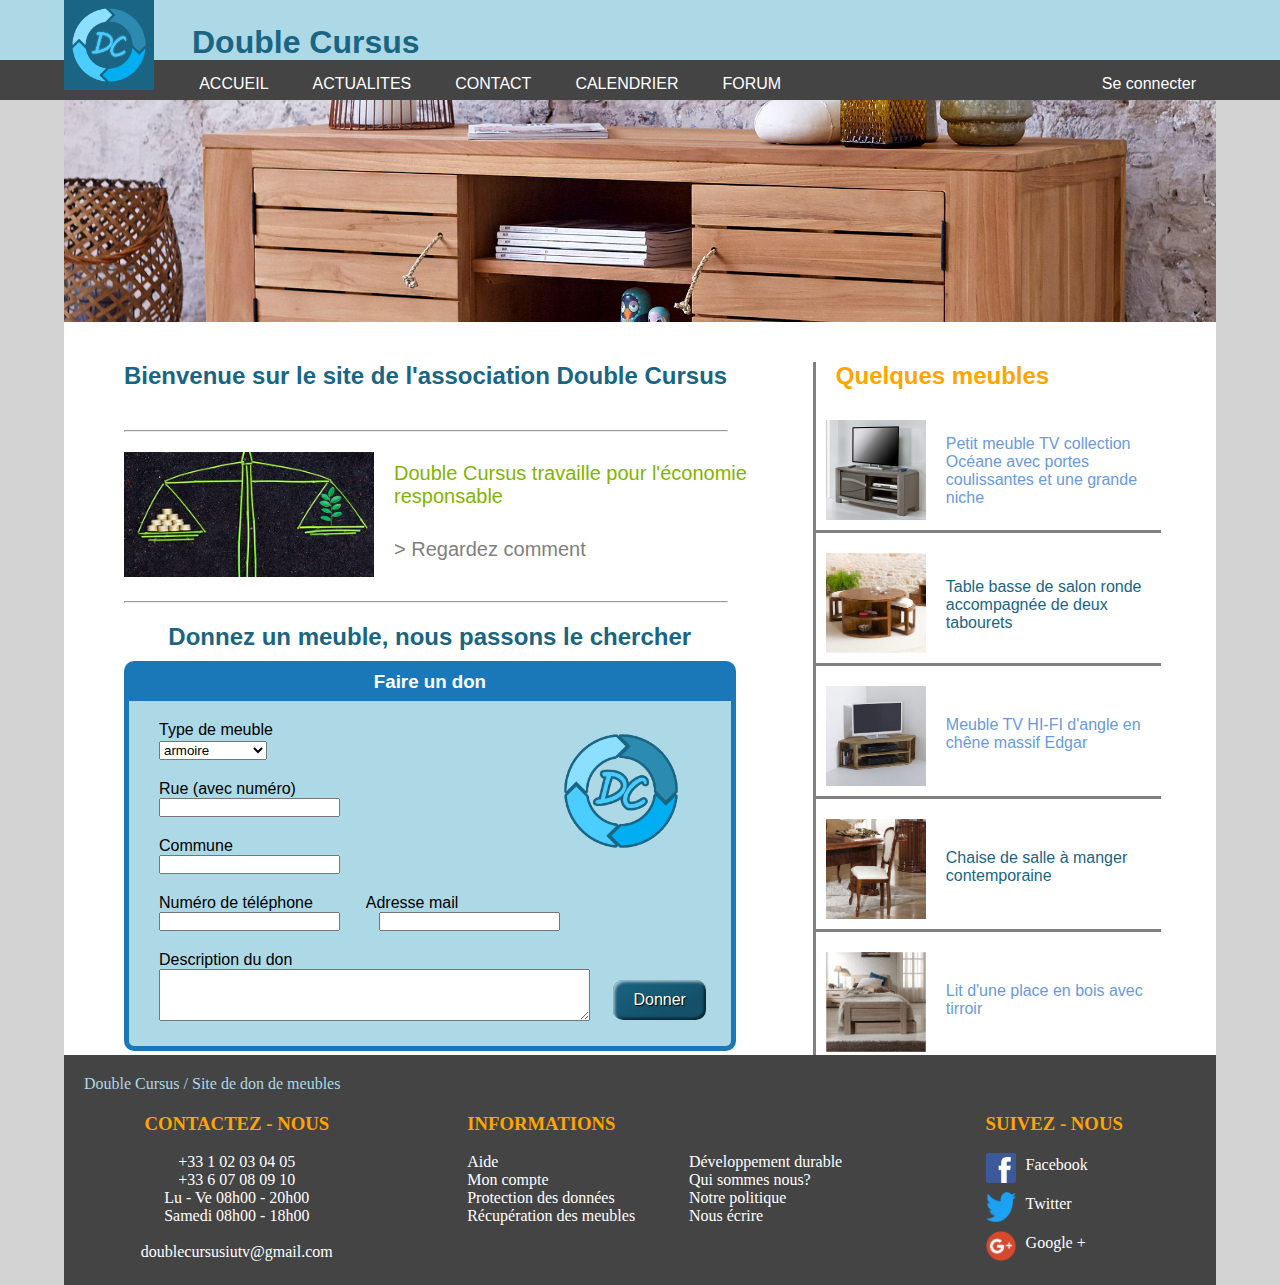
<file: index.html>
<!DOCTYPE html>
<html>

<head>
	<meta charset="utf-8">
	<link rel="stylesheet" type="text/css" href="index.css">
	<link rel="stylesheet" type="text/css" href="en-tete.css">
	<link rel="stylesheet" type="text/css" href="pied-de-page.css">
</head>
	
<body>
	
	<header>
		<div id="tete_haut">
			<a href="index.html"><img id="logo" src="Images/logo_DC_2.jpg" alt="logo"></a>	 
		 	<a href="index.html"><h1>Double Cursus</h1></a>
		</div>

		<nav id="tete_bas">
			<ul>
			    <li id="accueil" ><a class="rubriques" href="index.html" >ACCUEIL</a></li>
			    <li ><a class="rubriques" href="actualités.html"  >ACTUALITES</a></li>
			    <li ><a class="rubriques" href="contact.html">CONTACT</a></li>
			    <li ><a class="rubriques" href="calendrier.html">CALENDRIER</a></li>
			    <li ><a class="rubriques" href="forum.html">FORUM</a></li>
			    <li id="connexion">
			    	<a class="rubriques" href="login.html">Se connecter</a>
			    </li>
			</ul>
		</nav>
	</header>

	<div id="corps">

		<div id="diapo">
	       <figure>
	       		<img src="Images/diapo2.jpg" alt="" width="400" height="300" />	
	            <img src="Images/diapo5.jpg" alt="" width="400" height="300" />	
	            <img src="Images/diapo3.jpg" alt="" width="400" height="300" />
	            <img src="Images/diapo4.jpg" alt="" width="400" height="300" />
	            <img src="Images/diapo2.jpg" alt="" width="400" height="300" />
	        </figure>           
		</div>
			
		<div id="principale">
			<h1 id="texte_debut">Bienvenue sur le site de l'association Double Cursus</h1>
			<hr>
			<a href="ecoresponsable.html"><img src="Images/eco_responsable.jpg"></a>
			<a id="eco_resp_a" href="ecoresponsable.html"><p id="eco_resp">Double Cursus travaille pour l'économie responsable</p></a>
			<a id="eco_resp_lien" href="ecoresponsable.html">>  Regardez comment</a>
			<hr>
			<h2 id="titre_donner">Donnez un meuble, nous passons le chercher</h2>
			<div id="donner">
				<h3>Faire un don</h3>
				<div id="corps_donner">

					<img src="Images/logo_DC_1.png "	>

					<label class="type_meuble">Type de meuble</label><br/>
					<select class="type_meuble">
						<option>armoire</option>
						<option>bibliothèque</option>
						<option>meuble verrier</option>
						<option>buffet</option>
						<option>bureau</option>
						<option>commode</option>
						<option>étagère</option>
						<option>chaise/banc</option>
						<option>canapé</option>
						<option>lit</option>
						<option>table</option>
						<option>autre</option>
					</select><br/>

					<label class="rue">Rue (avec numéro)</label><br>
					<input type="text" class="rue" id="rue_input"><br>

					<label class="commune">Commune</label><br/>
					<input type="text" class="commune"/><br/>

					<label class="tel">Numéro de téléphone</label><label class="email" id="email_label">Adresse mail</label><br/>
					<input type="tel" class="tel"/><input type="email" class="email"/><br/>

					<label id="description_titre">Description du don</label><br/>
					<textarea id="description"></textarea><br/>

					<button id="bouton_donner">Donner</button>

				</div>
			</div>
		</div>	

		<div id="quelques_meubles">

			<h2>
				Quelques meubles
			</h2>

			<div class="section_meubles" id="meuble1">
				<a href="projet.html"><img src="Images/meuble21.jpg" width="100" height="100"></a>
				<p>Petit meuble TV collection Océane avec portes coulissantes et une grande niche</p>
			</div>

			<div class="section_meubles" id="meuble2">
				<a href="projet.html"><img src="Images/meuble19.jpg" width="100" height="100"></a>
				<p>Table basse de salon ronde accompagnée de deux tabourets</p>
			</div>

			<div class="section_meubles" id="meuble3">
				<a href="projet.html"><img src="Images/meuble20.jpg" width="100" height="100"></a>
				<p>Meuble TV HI-FI d'angle en chêne massif Edgar</p>
			</div>

			<div class="section_meubles" id="meuble4">
				<a href="projet.html"><img src="Images/meuble22.jpg" width="100" height="100"></a>
				<p>Chaise de salle à manger contemporaine</p>
			</div>

			<div class="section_meubles" id="meuble5">
				<a href="projet.html"><img src="Images/meuble23.jpg" width="100" height="100"></a>
				<p>Lit d'une place en bois avec tirroir</p>
			</div>

		</div>

		<footer>
			<p id="titre_pied">Double Cursus / Site de don de meubles</p>

			<div id="pied_gauche">
				<h3>CONTACTEZ - NOUS</h3><br>
				<p>+33 1 02 03 04 05<br>+33 6 07 08 09 10<br>Lu - Ve    08h00 - 20h00<br>Samedi   08h00 - 18h00<br><br>doublecursusiutv@gmail.com</p>
			</div>
			
			<div id="pied_centre">
				<h3>INFORMATIONS</h3><br>
				<div id="pied_centre_gauche">
					<a href="aide.html">Aide</a><br>
					<a href="mon_compte.html">Mon compte</a><br>
					<a href="protection_donnees.html">Protection des données</a><br>
					<a href="recuperation.html">Récupération des meubles</a>
				</div>
				<div id="pied_centre_droite">
					<a href="ecoresponsable.html">Développement durable</a><br>
					<a href="qui_sommes_nous.html">Qui sommes nous?</a><br>	
					<a href="politique.html">Notre politique</a><br>
					<a href="contact.html">Nous écrire</a>
				</div>
			</div>

			<div id="pied_droite">
				<h3>SUIVEZ - NOUS</h3><br>
				<a href="https://www.facebook.com/Double-Cursus-321584038449667"><img src="Images/logo_fb.png"><p>Facebook</p></a><br>
				<a href="https://twitter.com/CursusDouble"><img src="Images/logo_twitter.png"><p>Twitter</p></a><br>
				<a href="https://plus.google.com/u/2/communities/100810173044609926656"><img src="Images/logo_google+.png"><p>Google +</p></a>
			</div>
		</footer>

	</div>
	
</body>
</html>
</file>
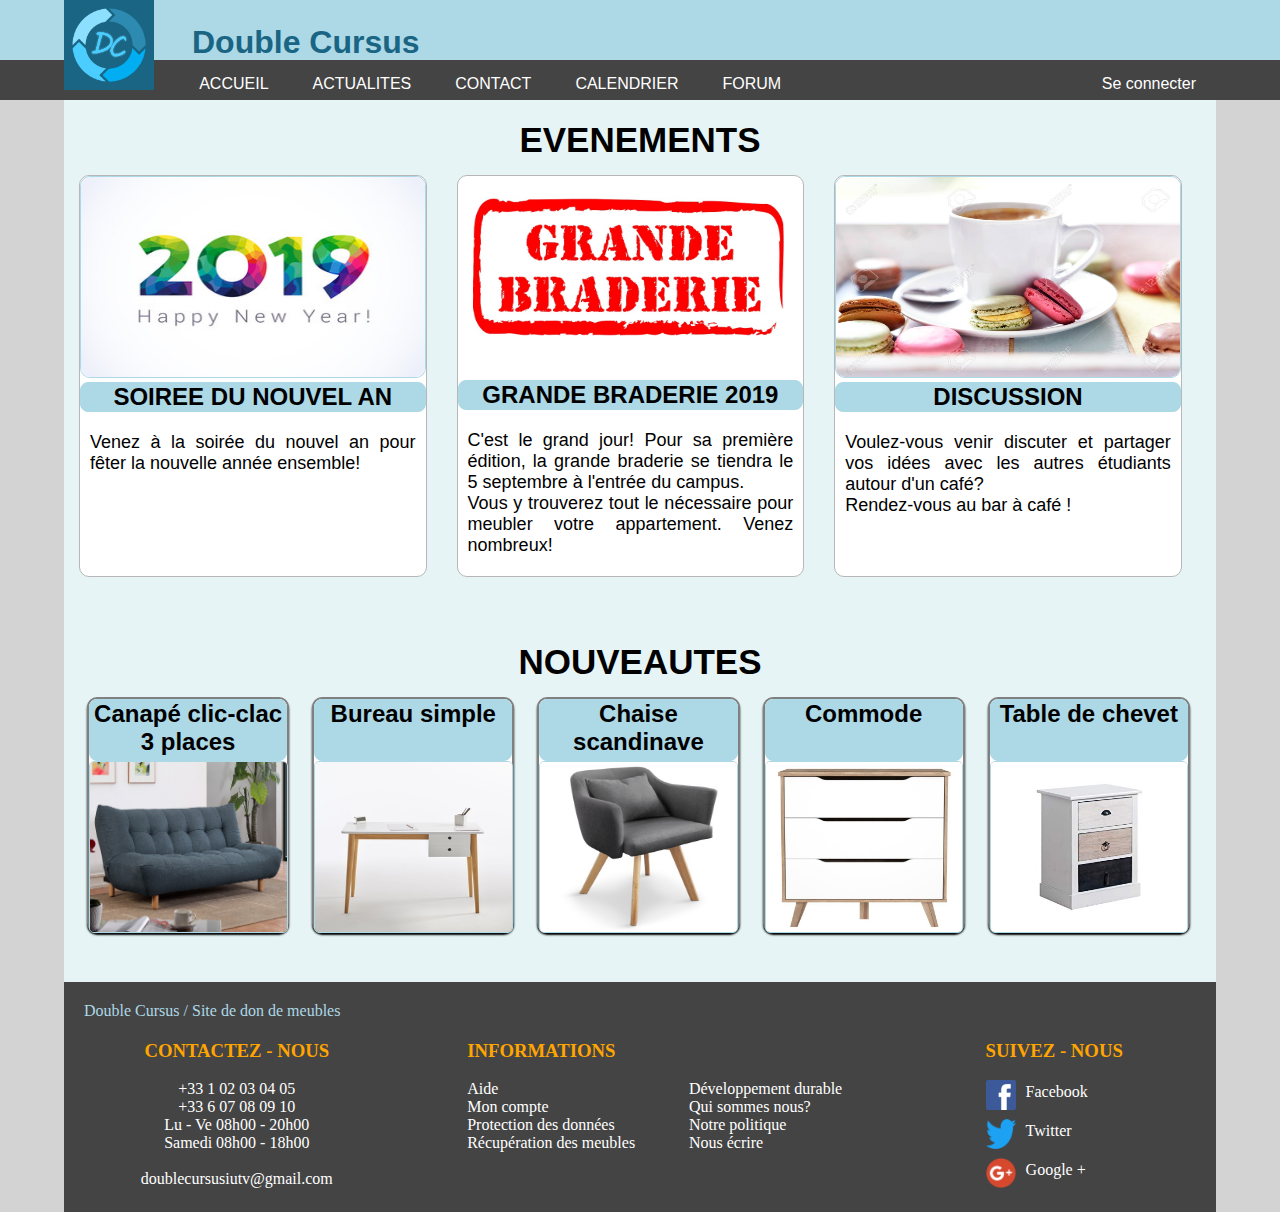
<file: actualités.html>
<!DOCTYPE html>
<html><head>
<meta http-equiv="content-type" content="text/html; charset=UTF-8">
	<meta charset="utf-8">
	<link rel="stylesheet" type="text/css" href="actualités.css">
	<link rel="stylesheet" type="text/css" href="en-tete.css">
	<link rel="stylesheet" type="text/css" href="pied-de-page.css">
</head>
	
<body>	
	<header>
		<div id="tete_haut">
			<a href="index.html"><img id="logo" src="Images/logo_DC_2.jpg" alt="logo"></a>	 
		 	<a href="index.html"><h1>Double Cursus</h1></a>
		</div>

		<nav id="tete_bas">
			<ul>
			    <li id="accueil" ><a class="rubriques" href="index.html" >ACCUEIL</a></li>
			    <li ><a class="rubriques" href="actualités.html"  >ACTUALITES</a></li>
			    <li ><a class="rubriques" href="contact.html">CONTACT</a></li>
			    <li ><a class="rubriques" href="calendrier.html">CALENDRIER</a></li>
			    <li ><a class="rubriques" href="forum.html">FORUM</a></li>
			    <li id="connexion">
			    	<a class="rubriques" href="login.html">Se connecter</a>
			    </li>
			</ul>
		</nav>
	</header>
	<div id="corps">
		<article id="evenements">
			<h1 class="titre">EVENEMENTS</h1>
			
			<section id="loisir">

				<div class="soiree">
					<img src="Images/nouvel_an.jpg" alt="nouvel an 1" class="img_an">
					<h2>SOIREE DU NOUVEL AN</h2>
					<p> Venez à la soirée du nouvel an pour fêter la nouvelle année ensemble!</p>
				</div>

				<div id="braderie">
					<img src="Images/braderie.jpg" id="img_brad" alt="braderie">
					<h2>GRANDE BRADERIE 2019</h2>
					<p>C'est le grand jour! Pour sa première édition, la grande braderie se tiendra le 5 septembre à l'entrée du campus.<br>
				   Vous y trouverez tout le nécessaire pour meubler votre appartement. Venez nombreux!</p>

				</div>
				<div class="soiree">
					<img src="Images/cafe.jpg" alt="café" class="img_discuss">
					<h2>DISCUSSION</h2>
					<p>Voulez-vous venir discuter et partager vos idées avec les autres étudiants autour d'un café? <br>
					Rendez-vous au bar à café !</p>
				</div>
			</section>
		</article>
		
		<article id="nouveautes">
			<h1 class="titre">NOUVEAUTES</h1>
			
			<section id="nouv">
				<div id="canape" class="encadre">
					<h2>Canapé clic-clac 3 places</h2>
					<img src="Images/canape.jpg" alt="clic-clac" class="img_canape">
				</div>
				<div id="bureau" class="encadre">
					<h2>Bureau simple</h2>
					<img src="Images/bureau.jpg" alt="bureau">
				</div>
				<div id="chaise" class="encadre">
					<h2>Chaise scandinave</h2>
					<img src="Images/chaise.jpg" alt="chaise">
				</div>
				<div id="commode" class="encadre">
					<h2>Commode</h2>
					<img src="Images/commode.jpg" alt="commode">
				</div>
				<div class="encadre">
					<h2>Table de chevet</h2>
					<img src="Images/table_chevet.jpg" alt="table de chevet">
				</div>
			</section>
		</article>
		<footer>
			<p id="titre_pied">Double Cursus / Site de don de meubles</p>

			<div id="pied_gauche">
				<h3>CONTACTEZ - NOUS</h3><br>
				<p>+33 1 02 03 04 05<br>+33 6 07 08 09 10<br>Lu - Ve    08h00 - 20h00<br>Samedi   08h00 - 18h00<br><br>doublecursusiutv@gmail.com</p>
			</div>
			
			<div id="pied_centre">
				<h3>INFORMATIONS</h3><br>
				<div id="pied_centre_gauche">
					<a href="aide.html">Aide</a><br>
					<a href="mon_compte.html">Mon compte</a><br>
					<a href="protection_donnees.html">Protection des données</a><br>
					<a href="recuperation.html">Récupération des meubles</a>
				</div>
				<div id="pied_centre_droite">
					<a href="ecoresponsable.html">Développement durable</a><br>
					<a href="qui_sommes_nous.html">Qui sommes nous?</a><br>	
					<a href="politique.html">Notre politique</a><br>
					<a href="contact.html">Nous écrire</a>
				</div>
			</div>

			<div id="pied_droite">
				<h3>SUIVEZ - NOUS</h3><br>
				<a href="https://www.facebook.com/Double-Cursus-321584038449667"><img src="Images/logo_fb.png"><p>Facebook</p></a><br>
				<a href="https://twitter.com/CursusDouble"><img src="Images/logo_twitter.png"><p>Twitter</p></a><br>
				<a href="https://plus.google.com/u/2/communities/100810173044609926656"><img src="Images/logo_google+.png"><p>Google +</p></a>
			</div>
		</footer>
	</div>

</body></html>
</file>
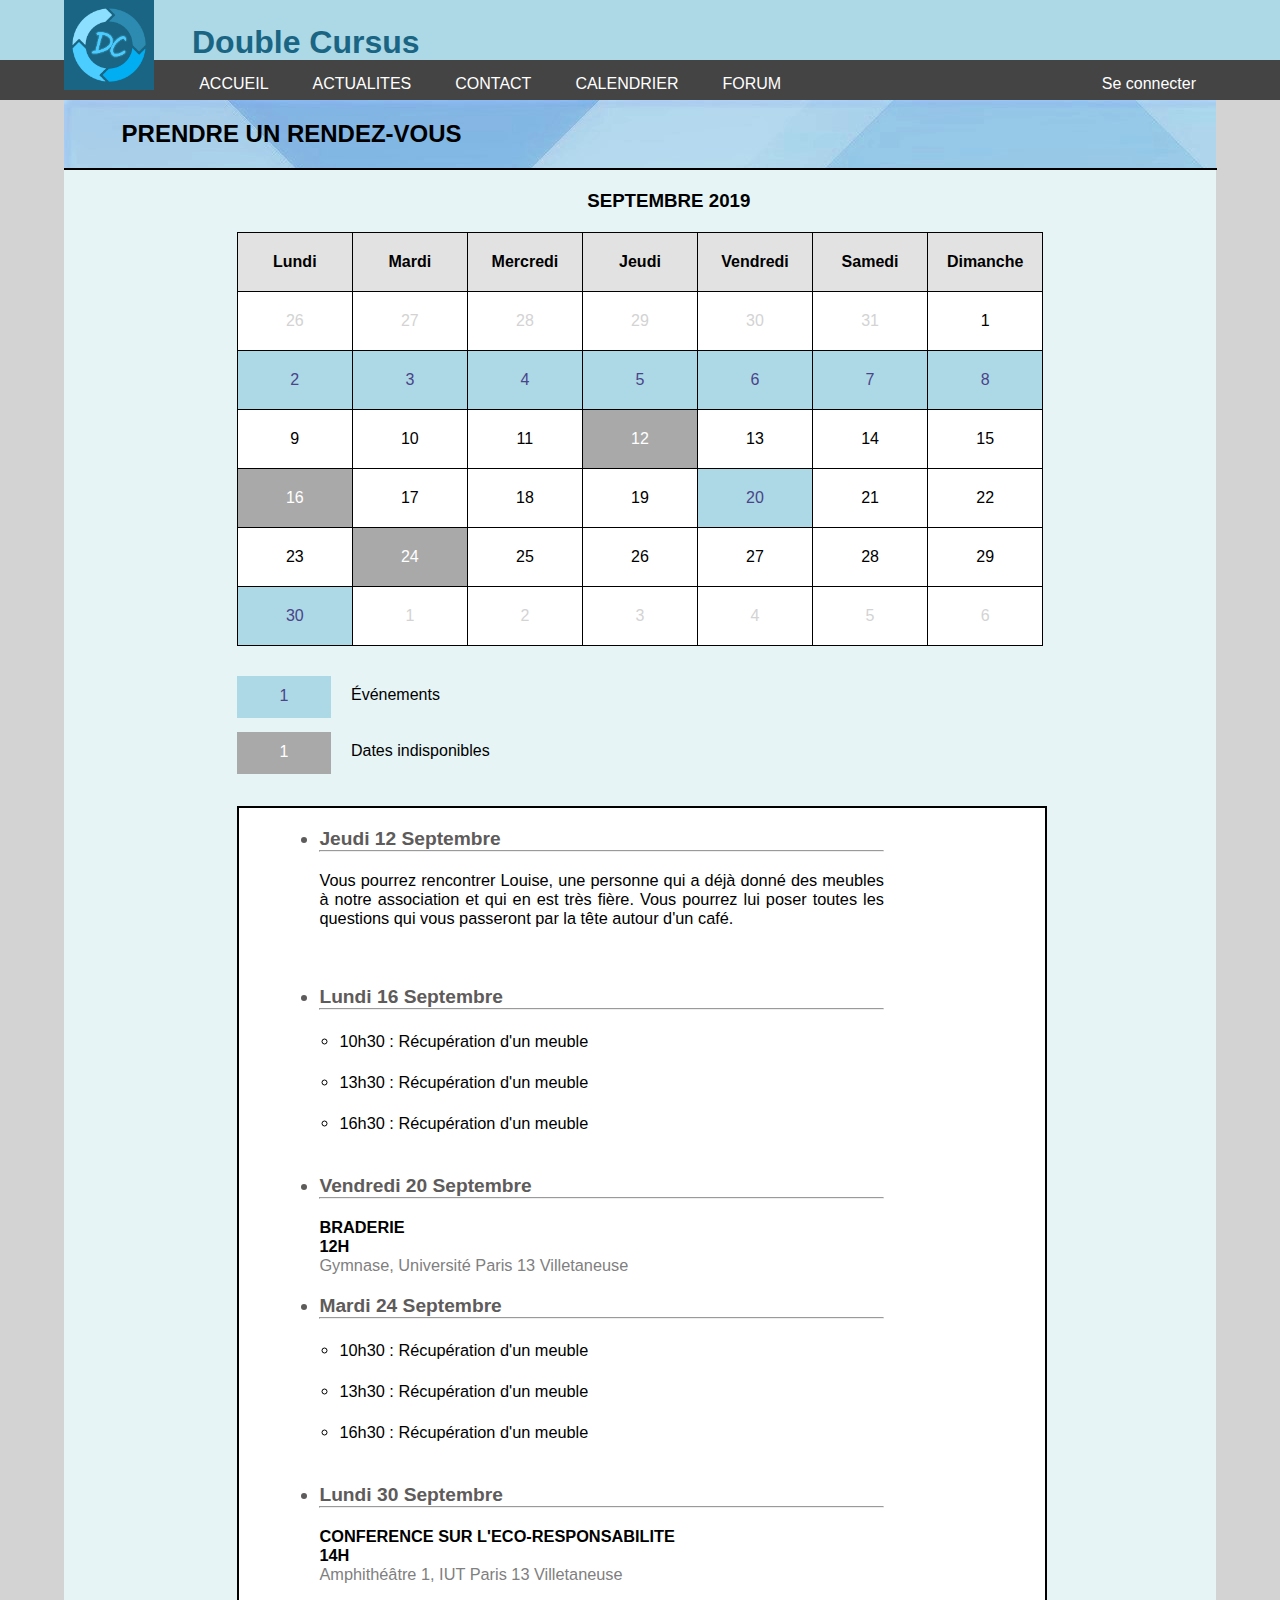
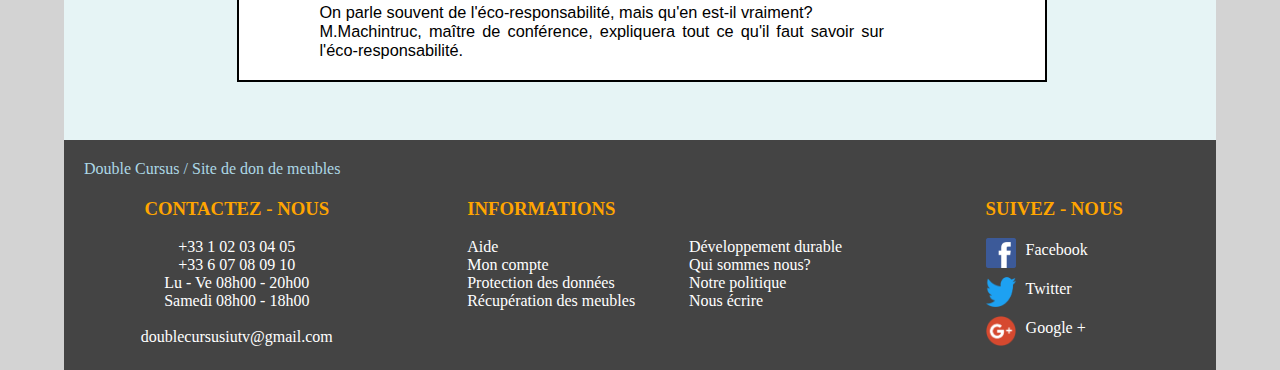
<file: calendrier.html>
<!DOCTYPE html>
<html>

<head>
	<meta charset="utf-8">
	<link rel="stylesheet" type="text/css" href="calendrier.css">
	<link rel="stylesheet" type="text/css" href="en-tete.css">
	<link rel="stylesheet" type="text/css" href="pied-de-page.css">
</head>

<body>
	
	<header>
		<div id="tete_haut">
			<a href="index.html"><img id="logo" src="Images/logo_DC_2.jpg" alt="logo"></a>	 
		 	<a href="index.html"><h1>Double Cursus</h1></a>
		</div>

		<nav id="tete_bas">
			<ul>
			    <li id="accueil" ><a class="rubriques" href="index.html" >ACCUEIL</a></li>
			    <li ><a class="rubriques" href="actualités.html"  >ACTUALITES</a></li>
			    <li ><a class="rubriques" href="contact.html">CONTACT</a></li>
			    <li ><a class="rubriques" href="calendrier.html">CALENDRIER</a></li>
			    <li ><a class="rubriques" href="forum.html">FORUM</a></li>
			    <li id="connexion">
			    	<a class="rubriques" href="login.html">Se connecter</a>
			    </li>
			</ul>
		</nav>
	</header>
	<div id="corps">
		<div id="titre">
		<h2> PRENDRE UN RENDEZ-VOUS </h2>
		<hr width="99.9%" color="black" align="center" size=2	>
		</div>
		<div id="mois"> 
			<h3 class="nom_mois">  SEPTEMBRE 2019  </h3>
			<div id="moisactuel">
				<table id="janvier">
					<tr id="jours"> <td> Lundi </td> <td> Mardi </td><td> Mercredi </td><td> Jeudi </td><td> Vendredi </td><td> Samedi </td><td> Dimanche </td></tr>
					<tr> <td class="autremois"> 26 </td> <td class="autremois"> 27 </td><td class="autremois"> 28 </td><td class="autremois"> 29 </td><td class="autremois"> 30 </td><td class="autremois"> 31 </td> <td> 1 </td> </tr>
					<tr> <td class="evenement"><a href="braderie2019.html" class="evenement"> 2 </a></td> <td class="evenement" ><a href="braderie2019.html" class="evenement"> 3 </a></td><td class="evenement" ><a href="braderie2019.html" class="evenement"> 4 </a></td><td class="evenement"><a href="braderie2019.html" class="evenement"> 5 </a></td><td class="evenement"><a href="braderie2019.html" class="evenement"> 6 </a></td><td class="evenement"><a href="braderie2019.html" class="evenement"> 7 </a></td> <td class="evenement"><a href="braderie2019.html" class="evenement"> 8 </a></td> </tr>
					<tr> <td> 9 </td><td> 10 </td><td> 11 </td><td class="datepleine"> <a href="rdv.html"> 12 </td> <td> 13 </td><td> 14 </td><td> 15 </td> </tr>
				    <tr> <td class="datepleine"> <a href="rdv.html"> 16 </a> </td><td> 17 </td><td> 18 </td><td> 19 </td><td class="evenement"><a href="braderie2019.html" class="evenement"> 20 </a></td><td> 21 </td> <td> 22 </td> </tr>
					<tr><td> 23 </td><td class="datepleine"> <a href="rdv.html"> 24 </a> </td><td> 25 </td><td> 26 </td> <td> 27 </td> <td> 28 </td> <td> 29 </td>  </tr>
					<tr><td class="evenement"><a href="conferencejanvier2019.html" class="evenement"> 30 </td><td class="autremois"> 1 </td><td class="autremois"> 2 </td><td class="autremois"> 3 </td> <td class="autremois"> 4 </td> <td class="autremois"> 5 </td> <td class="autremois"> 6 </td>   </tr>
				</table>
			</div>
			<div id="prendrerdv">
			</div>
			<div id="legende">
				<div id="casebleue"> <p id="bleu"> 1 </p> </div>
				<div id="legendebleue"> <p> Événements <p></div>
				<br>
				<div id="casegrise"> <p id="gris"> 1 </p> </div>
				<div id="legendegrise"> <p> Dates indisponibles <p></div>
			</div>
			<div class="rendezvous">
			<div>
				<ul id="ul"> 
                	<li class="dates"> Jeudi 12 Septembre <hr>	
                    	<p class="liste"> <br> Vous pourrez rencontrer Louise, une personne qui a déjà donné des meubles à notre association et qui en est très fière. Vous pourrez lui poser toutes les questions qui vous passeront par la tête autour d'un café. </p>
                	</li>
                	<br>
                	<li class="dates"> Lundi 16 Septembre <hr>	
						<ul class="rdv">
							<br>
							<li> 10h30 : Récupération d'un meuble </li>
							<br>
							<li> 13h30 : Récupération d'un meuble </li>
							<br>
							<li> 16h30 : Récupération d'un meuble </li>
						</ul>
					<br>
					<li class="dates"> Vendredi 20 Septembre <hr>	
                    	<p class="listeevenements"> <br> BRADERIE </p>
                    	<p class="listeevenements"> 12H </p>
                    	<p class="lieu"> Gymnase, Université Paris 13 Villetaneuse  </p>
                	</li>
                	<li class="dates"> Mardi 24 Septembre <hr>	
						<ul class="rdv">
							<br>
							<li> 10h30 : Récupération d'un meuble </li>
							<br>
							<li> 13h30 : Récupération d'un meuble </li>
							<br>
							<li> 16h30 : Récupération d'un meuble </li>
						</ul>
						<br>
                	<li class="dates"> Lundi 30 Septembre <hr>	
                    	<p class="listeevenements"> <br> CONFERENCE SUR L'ECO-RESPONSABILITE </p>
                    	<p class="listeevenements"> 14H </p>
                    	<p class="lieu"> Amphithéâtre 1, IUT Paris 13 Villetaneuse  </p>
                    	<p> <br> On parle souvent de l'éco-responsabilité, mais qu'en est-il vraiment? <br> M.Machintruc, maître de conférence, expliquera tout ce
                qu'il faut savoir sur l'éco-responsabilité.</p>
                	</li>
                </ul>
			</div>
			</div>
			<footer>
					<p id="titre_pied"> Double Cursus / Site de don de meubles </p>

					<div id="pied_gauche">
						<h3>CONTACTEZ - NOUS</h3><br>
						<p>+33 1 02 03 04 05<br>+33 6 07 08 09 10<br>Lu - Ve    08h00 - 20h00<br>Samedi   08h00 - 18h00<br><br>doublecursusiutv@gmail.com</p>
					</div>
					
					<div id="pied_centre">
						<h3>INFORMATIONS</h3><br>
						<div id="pied_centre_gauche">
							<a href="aide.html">Aide</a><br>
							<a href="mon_compte.html">Mon compte</a><br>
							<a href="protection_donnees.html">Protection des données</a><br>
							<a href="recuperation.html">Récupération des meubles</a>
						</div>
						<div id="pied_centre_droite">
							<a href="ecoresponsable.html">Développement durable</a><br>
							<a href="qui_sommes_nous.html">Qui sommes nous?</a><br>	
							<a href="politique.html">Notre politique</a><br>
							<a href="contact.html">Nous écrire</a>
						</div>
					</div>

					<div id="pied_droite">
						<h3>SUIVEZ - NOUS</h3><br>
						<a href="https://www.facebook.com/Double-Cursus-321584038449667"><img src="Images/logo_fb.png"><p>Facebook</p></a><br>
						<a href="https://twitter.com/CursusDouble"><img src="Images/logo_twitter.png"><p>Twitter</p></a><br>
						<a href="https://plus.google.com/u/2/communities/100810173044609926656"><img src="Images/logo_google+.png"><p>Google +</p></a>
					</div>
				</footer>
		</div>
	</div>
</body>
</html>
</file>
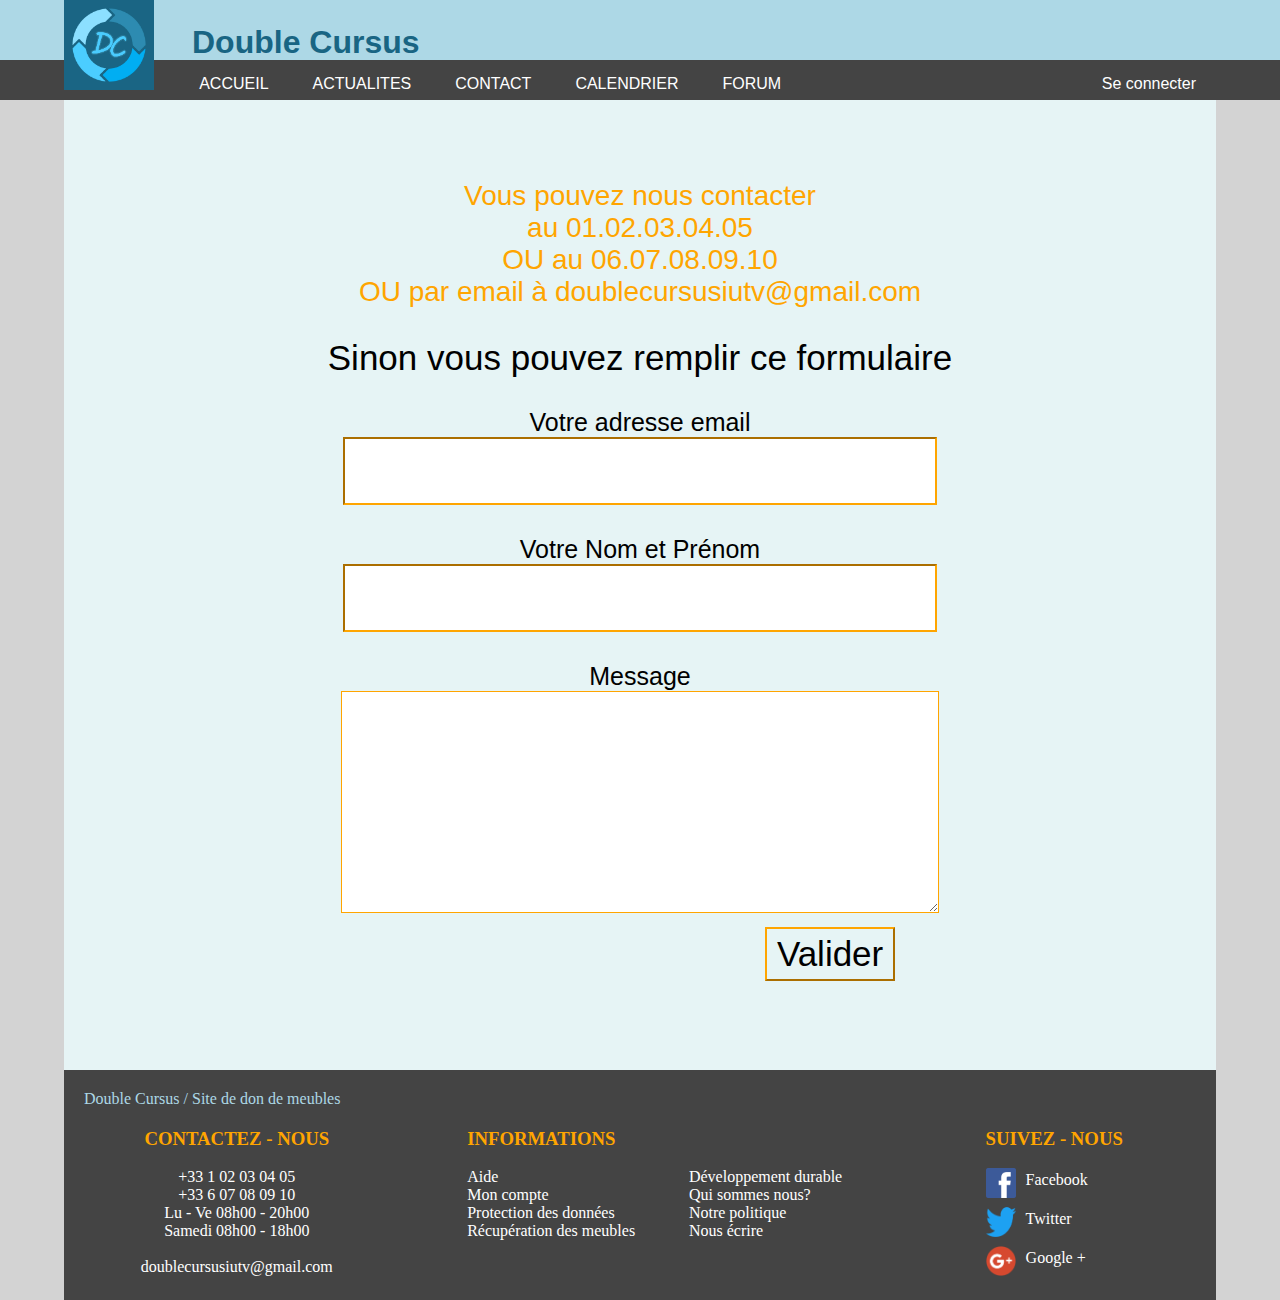
<file: contact.html>
<!DOCTYPE html>
<html>
<head>
	<meta charset="utf-8">
	<link rel="stylesheet" type="text/css" href="contact.css">
	<link rel="stylesheet" type="text/css" href="en-tete.css">
	<link rel="stylesheet" type="text/css" href="pied-de-page.css">
</head>

<header>
		<div id="tete_haut">
			<a href="index.html"><img id="logo" src="Images/logo_DC_2.jpg" alt="logo"></a>	 
		 	<a href="index.html"><h1>Double Cursus</h1></a>
		</div>

		<nav id="tete_bas">
			<ul>
			    <li id="accueil" ><a class="rubriques" href="index.html" >ACCUEIL</a></li>
			    <li ><a class="rubriques" href="actualités.html"  >ACTUALITES</a></li>
			    <li ><a class="rubriques" href="contact.html">CONTACT</a></li>
			    <li ><a class="rubriques" href="calendrier.html">CALENDRIER</a></li>
			    <li ><a class="rubriques" href="forum.html">FORUM</a></li>
			    <li id="connexion">
			    	<a class="rubriques" href="login.html">Se connecter</a>
			    </li>
			</ul>
		</nav>
	</header>	

<body id="fondconta">
	
	<div id="corps">
		<p  id="texteconta1">
			Vous pouvez nous contacter <br> au 01.02.03.04.05 <br> OU au 06.07.08.09.10 <br>
			OU par email à doublecursusiutv@gmail.com</p>

		<p  id="texteconta2">
			Sinon vous pouvez remplir ce formulaire
		</p>
		<div class="sinon">
			
			<form >
				<div>
					
					<div class="info">
						Votre adresse email
					</div>
					<div >
						<input id="contact_email" type="text" name="email">
					</div>			
								
				</div>	
				<div>
					<div class="info">
						Votre Nom et Prénom 
					</div>
					<div>
						<input id="contact_email" type="text" name="pseudo" maxlength="50" value="">
					</div>
				</div>			
				<div>
					<div class="info2">
						Message
					</div>
					<div class="infos">
						<textarea name="message" maxlength="1000">
						</textarea>
					</div>				
				</div>	
					<div class="bouton">
						<button class="bouton-valider" type="submit">
							Valider
						</button>						
					</div>				
				</div>		
			</form>
			<footer>
				<p id="titre_pied">Double Cursus / Site de don de meubles</p>

				<div id="pied_gauche">
					<h3>CONTACTEZ - NOUS</h3><br>
					<p>+33 1 02 03 04 05<br>+33 6 07 08 09 10<br>Lu - Ve    08h00 - 20h00<br>Samedi   08h00 - 18h00<br><br>doublecursusiutv@gmail.com</p>
				</div>
				
				<div id="pied_centre">
					<h3>INFORMATIONS</h3><br>
					<div id="pied_centre_gauche">
						<a href="aide.html">Aide</a><br>
						<a href="mon_compte.html">Mon compte</a><br>
						<a href="protection_donnees.html">Protection des données</a><br>
						<a href="recuperation.html">Récupération des meubles</a>
					</div>
					<div id="pied_centre_droite">
						<a href="ecoresponsable.html">Développement durable</a><br>
						<a href="qui_sommes_nous.html">Qui sommes nous?</a><br>	
						<a href="politique.html">Notre politique</a><br>
						<a href="contact.html">Nous écrire</a>
					</div>
				</div>

				<div id="pied_droite">
					<h3>SUIVEZ - NOUS</h3><br>
					<a href="https://www.facebook.com/Double-Cursus-321584038449667"><img src="Images/logo_fb.png"><p>Facebook</p></a><br>
					<a href="https://twitter.com/CursusDouble"><img src="Images/logo_twitter.png"><p>Twitter</p></a><br>
					<a href="https://plus.google.com/u/2/communities/100810173044609926656"><img src="Images/logo_google+.png"><p>Google +</p></a>
				</div>
			</footer>
		</div>
		
	</div>
	
</body>
</html>
</file>
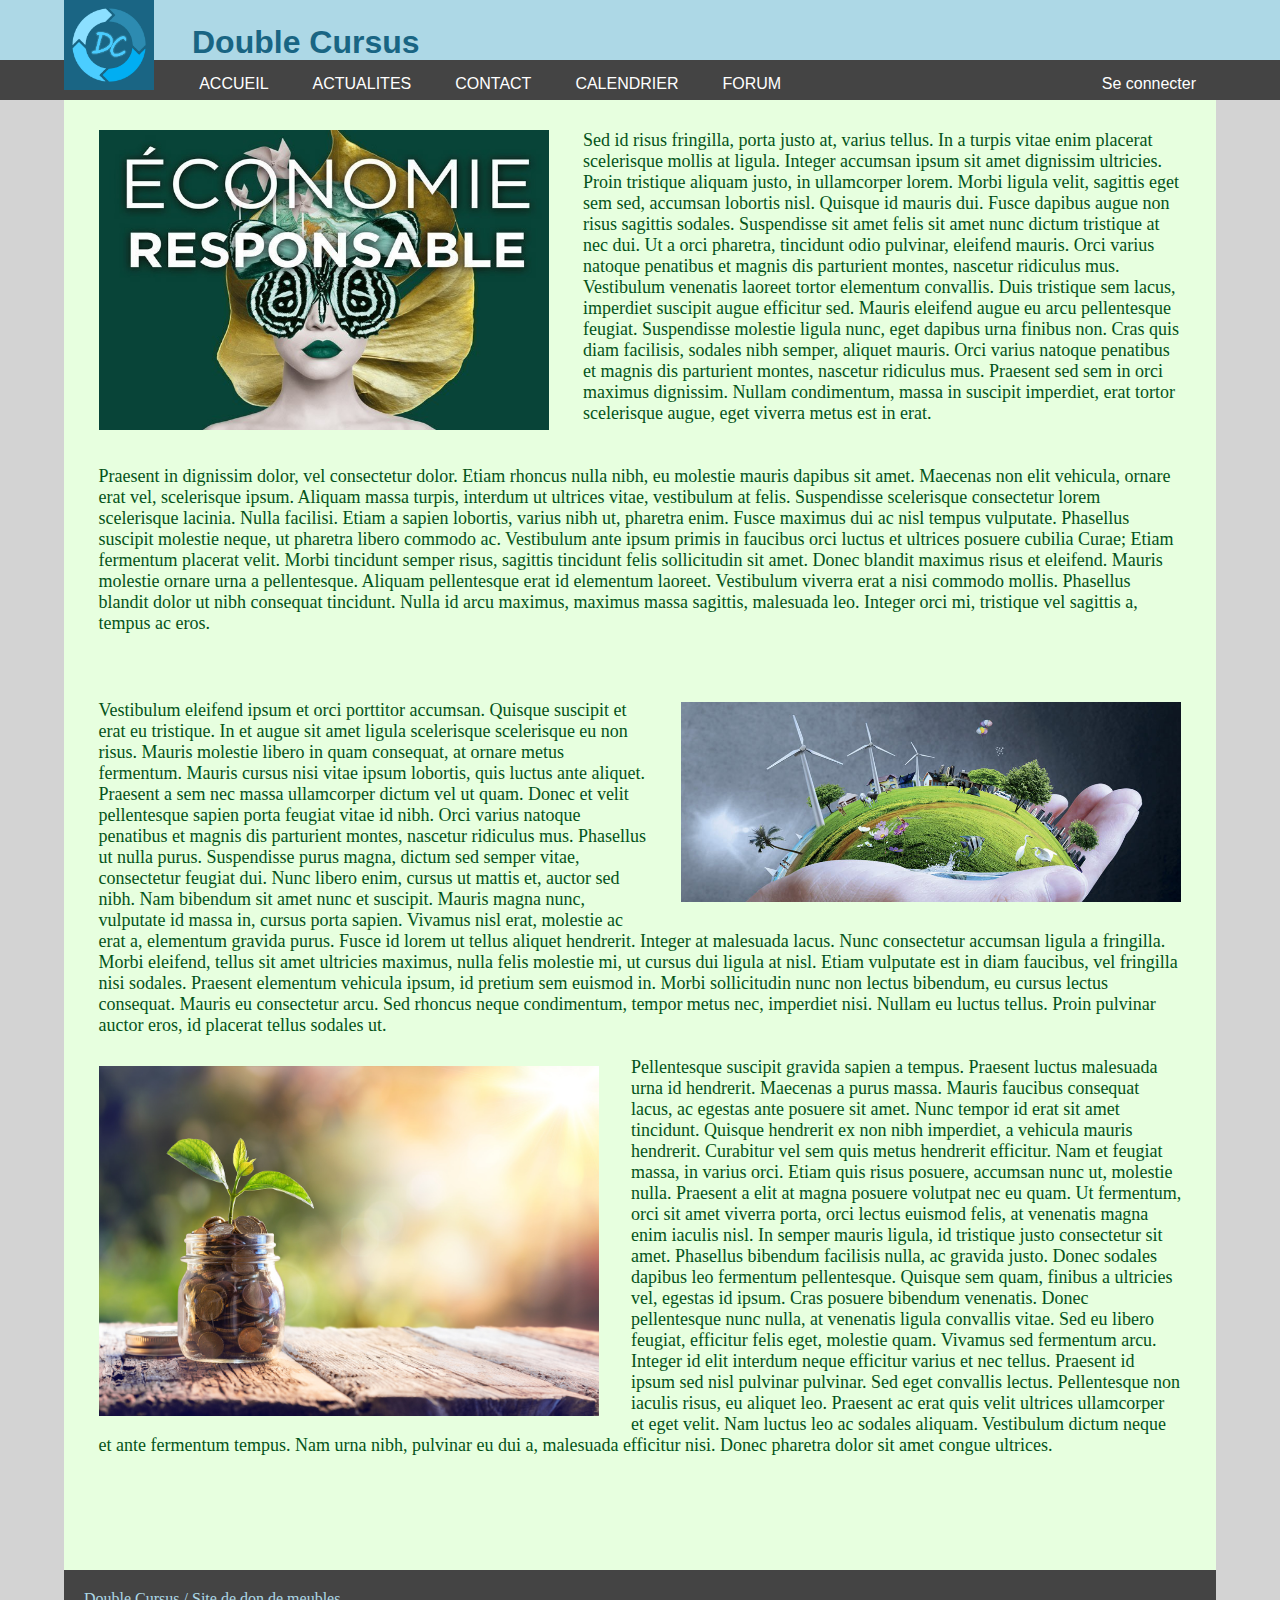
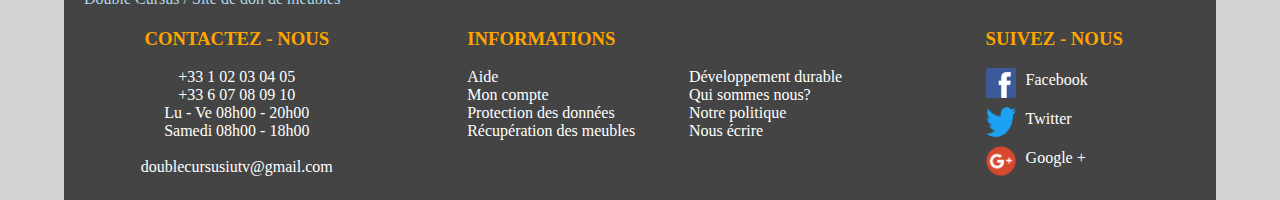
<file: ecoresponsable.html>
<!DOCTYPE html>
<html>

<head>
	<meta charset="utf-8">
	<link rel="stylesheet" type="text/css" href="ecoresponsable.css">
	<link rel="stylesheet" type="text/css" href="en-tete.css">
	<link rel="stylesheet" type="text/css" href="pied-de-page.css">
</head>
	
<body>
	
	<header>
		<div id="tete_haut">
			<a href="index.html"><img id="logo" src="Images/logo_DC_2.jpg" alt="logo"></a>	 
		 	<a href="index.html"><h1>Double Cursus</h1></a>
		</div>

		<nav id="tete_bas">
			<ul>
			    <li id="accueil" ><a class="rubriques" href="index.html" >ACCUEIL</a></li>
			    <li ><a class="rubriques" href="actualités.html"  >ACTUALITES</a></li>
			    <li ><a class="rubriques" href="contact.html">CONTACT</a></li>
			    <li ><a class="rubriques" href="calendrier.html">CALENDRIER</a></li>
			    <li ><a class="rubriques" href="forum.html">FORUM</a></li>
			    <li id="connexion">
			    	<a class="rubriques" href="login.html">Se connecter</a>
			    </li>
			</ul>
		</nav>
	</header>

	<div id="corps">

		<img id="eco_resp3" src="Images/eco_resp3.jpg"><p class="texte">Sed id risus fringilla, porta justo at, varius tellus. In a turpis vitae enim placerat scelerisque mollis at ligula. Integer accumsan ipsum sit amet dignissim ultricies. Proin tristique aliquam justo, in ullamcorper lorem. Morbi ligula velit, sagittis eget sem sed, accumsan lobortis nisl. Quisque id mauris dui. Fusce dapibus augue non risus sagittis sodales. Suspendisse sit amet felis sit amet nunc dictum tristique at nec dui. Ut a orci pharetra, tincidunt odio pulvinar, eleifend mauris. Orci varius natoque penatibus et magnis dis parturient montes, nascetur ridiculus mus. Vestibulum venenatis laoreet tortor elementum convallis. Duis tristique sem lacus, imperdiet suscipit augue efficitur sed. Mauris eleifend augue eu arcu pellentesque feugiat. Suspendisse molestie ligula nunc, eget dapibus urna finibus non. Cras quis diam facilisis, sodales nibh semper, aliquet mauris. Orci varius natoque penatibus et magnis dis parturient montes, nascetur ridiculus mus.

		Praesent sed sem in orci maximus dignissim. Nullam condimentum, massa in suscipit imperdiet, erat tortor scelerisque augue, eget viverra metus est in erat. <br><br><br>Praesent in dignissim dolor, vel consectetur dolor. Etiam rhoncus nulla nibh, eu molestie mauris dapibus sit amet. Maecenas non elit vehicula, ornare erat vel, scelerisque ipsum. Aliquam massa turpis, interdum ut ultrices vitae, vestibulum at felis. Suspendisse scelerisque consectetur lorem scelerisque lacinia. Nulla facilisi. Etiam a sapien lobortis, varius nibh ut, pharetra enim. Fusce maximus dui ac nisl tempus vulputate. Phasellus suscipit molestie neque, ut pharetra libero commodo ac. Vestibulum ante ipsum primis in faucibus orci luctus et ultrices posuere cubilia Curae; Etiam fermentum placerat velit.

		Morbi tincidunt semper risus, sagittis tincidunt felis sollicitudin sit amet. Donec blandit maximus risus et eleifend. Mauris molestie ornare urna a pellentesque. Aliquam pellentesque erat id elementum laoreet. Vestibulum viverra erat a nisi commodo mollis. Phasellus blandit dolor ut nibh consequat tincidunt. Nulla id arcu maximus, maximus massa sagittis, malesuada leo. Integer orci mi, tristique vel sagittis a, tempus ac eros.</p><br>
		<img id="eco_resp2"src="Images/eco_resp2.jpg"><br>
		<p class="texte">Vestibulum eleifend ipsum et orci porttitor accumsan. Quisque suscipit et erat eu tristique. In et augue sit amet ligula scelerisque scelerisque eu non risus. Mauris molestie libero in quam consequat, at ornare metus fermentum. Mauris cursus nisi vitae ipsum lobortis, quis luctus ante aliquet. Praesent a sem nec massa ullamcorper dictum vel ut quam. Donec et velit pellentesque sapien porta feugiat vitae id nibh. Orci varius natoque penatibus et magnis dis parturient montes, nascetur ridiculus mus. Phasellus ut nulla purus. Suspendisse purus magna, dictum sed semper vitae, consectetur feugiat dui. Nunc libero enim, cursus ut mattis et, auctor sed nibh. Nam bibendum sit amet nunc et suscipit. Mauris magna nunc, vulputate id massa in, cursus porta sapien. Vivamus nisl erat, molestie ac erat a, elementum gravida purus. Fusce id lorem ut tellus aliquet hendrerit.

		Integer at malesuada lacus. Nunc consectetur accumsan ligula a fringilla. Morbi eleifend, tellus sit amet ultricies maximus, nulla felis molestie mi, ut cursus dui ligula at nisl. Etiam vulputate est in diam faucibus, vel fringilla nisi sodales. Praesent elementum vehicula ipsum, id pretium sem euismod in. Morbi sollicitudin nunc non lectus bibendum, eu cursus lectus consequat. Mauris eu consectetur arcu. Sed rhoncus neque condimentum, tempor metus nec, imperdiet nisi. Nullam eu luctus tellus. Proin pulvinar auctor eros, id placerat tellus sodales ut.<br>
		<img id="eco_resp1" src="Images/eco_resp1.jpg"><br>

		Pellentesque suscipit gravida sapien a tempus. Praesent luctus malesuada urna id hendrerit. Maecenas a purus massa. Mauris faucibus consequat lacus, ac egestas ante posuere sit amet. Nunc tempor id erat sit amet tincidunt. Quisque hendrerit ex non nibh imperdiet, a vehicula mauris hendrerit. Curabitur vel sem quis metus hendrerit efficitur. Nam et feugiat massa, in varius orci. Etiam quis risus posuere, accumsan nunc ut, molestie nulla. Praesent a elit at magna posuere volutpat nec eu quam. Ut fermentum, orci sit amet viverra porta, orci lectus euismod felis, at venenatis magna enim iaculis nisl. In semper mauris ligula, id tristique justo consectetur sit amet. Phasellus bibendum facilisis nulla, ac gravida justo. Donec sodales dapibus leo fermentum pellentesque. Quisque sem quam, finibus a ultricies vel, egestas id ipsum.

		Cras posuere bibendum venenatis. Donec pellentesque nunc nulla, at venenatis ligula convallis vitae. Sed eu libero feugiat, efficitur felis eget, molestie quam. Vivamus sed fermentum arcu. Integer id elit interdum neque efficitur varius et nec tellus. Praesent id ipsum sed nisl pulvinar pulvinar. Sed eget convallis lectus. Pellentesque non iaculis risus, eu aliquet leo. Praesent ac erat quis velit ultrices ullamcorper et eget velit. Nam luctus leo ac sodales aliquam. Vestibulum dictum neque et ante fermentum tempus. Nam urna nibh, pulvinar eu dui a, malesuada efficitur nisi. Donec pharetra dolor sit amet congue ultrices.</p>

		<footer>
			<p id="titre_pied">Double Cursus / Site de don de meubles</p>

			<div id="pied_gauche">
				<h3>CONTACTEZ - NOUS</h3><br>
				<p>+33 1 02 03 04 05<br>+33 6 07 08 09 10<br>Lu - Ve    08h00 - 20h00<br>Samedi   08h00 - 18h00<br><br>doublecursusiutv@gmail.com</p>
			</div>
			
			<div id="pied_centre">
				<h3>INFORMATIONS</h3><br>
				<div id="pied_centre_gauche">
					<a href="aide.html">Aide</a><br>
					<a href="mon_compte.html">Mon compte</a><br>
					<a href="protection_donnees.html">Protection des données</a><br>
					<a href="recuperation.html">Récupération des meubles</a>
				</div>
				<div id="pied_centre_droite">
					<a href="ecoresponsable.html">Développement durable</a><br>
					<a href="qui_sommes_nous.html">Qui sommes nous?</a><br>	
					<a href="politique.html">Notre politique</a><br>
					<a href="contact.html">Nous écrire</a>
				</div>
			</div>

			<div id="pied_droite">
				<h3>SUIVEZ - NOUS</h3><br>
				<a href="https://www.facebook.com/Double-Cursus-321584038449667"><img src="Images/logo_fb.png"><p>Facebook</p></a><br>
				<a href="https://twitter.com/CursusDouble"><img src="Images/logo_twitter.png"><p>Twitter</p></a><br>
				<a href="https://plus.google.com/u/2/communities/100810173044609926656"><img src="Images/logo_google+.png"><p>Google +</p></a>
			</div>
		</footer>

	</div>
	
</body>
</html>
</file>
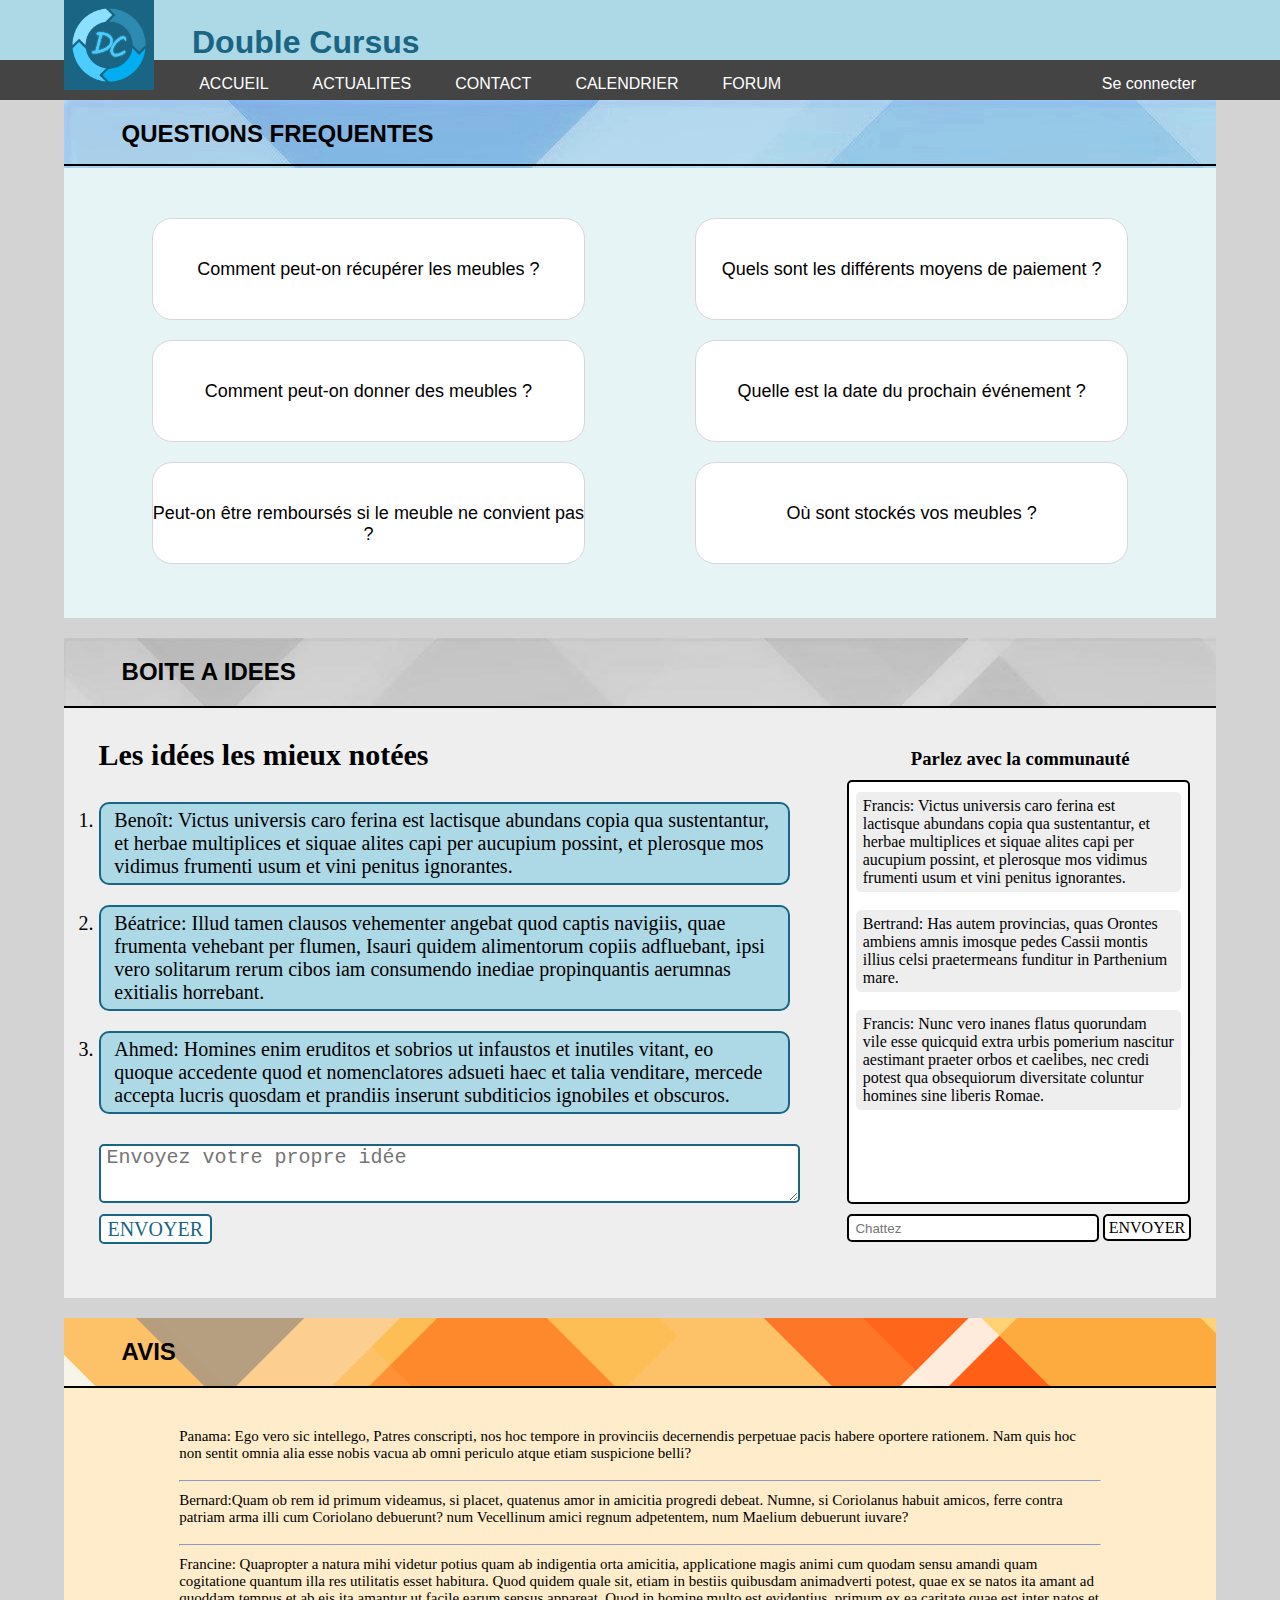
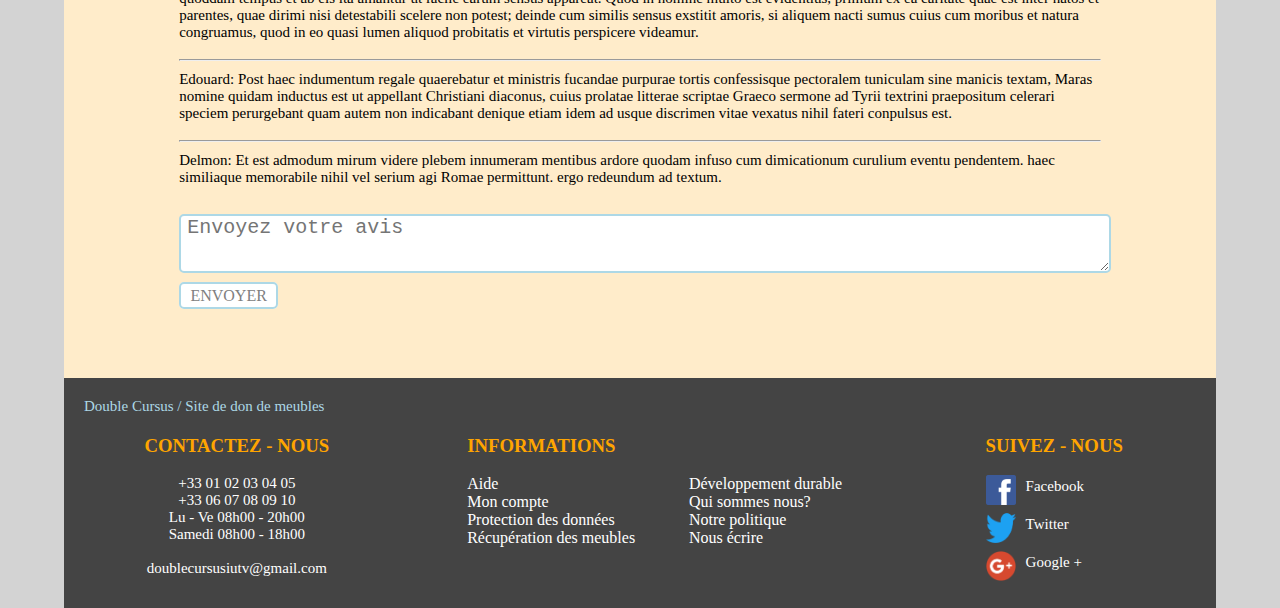
<file: forum.html>
<!DOCTYPE html>
<html>

<head>
	<meta charset="utf-8">
	<link rel="stylesheet" type="text/css" href="forum.css">
	<link rel="stylesheet" type="text/css" href="en-tete.css">
	<link rel="stylesheet" type="text/css" href="pied-de-page.css">
</head>

<body>
	
	<header>
		<div id="tete_haut">
			<a href="index.html"><img id="logo" src="Images/logo_DC_2.jpg" alt="logo"></a>	 
		 	<a href="index.html"><h1>Double Cursus</h1></a>
		</div>

		<nav id="tete_bas">
			<ul>
			    <li id="accueil" ><a class="rubriques" href="index.html" >ACCUEIL</a></li>
			    <li ><a class="rubriques" href="actualités.html"  >ACTUALITES</a></li>
			    <li ><a class="rubriques" href="contact.html">CONTACT</a></li>
			    <li ><a class="rubriques" href="calendrier.html">CALENDRIER</a></li>
			    <li ><a class="rubriques" href="forum.html">FORUM</a></li>
			    <li id="connexion">
			    	<a class="rubriques" href="login.html">Se connecter</a>
			    </li>
			</ul>
		</nav>
	</header>

	<div id="corps">

		<div id="titre">
			<h2> QUESTIONS FREQUENTES </h2>
			<hr width="99.8%" color="black" align="center" size=2	>
		</div>
		<div id="questionsfréquentes" >
			<div id="questionsgauche">
				<div class="questions">
					<a href="réponses.html"> Comment peut-on récupérer les meubles ?</a>
				</div>
				<div class="questions">
					<a href="réponses.html"> Comment peut-on donner des meubles ?</a>
				</div>
				<div class="questions">
					<a href="réponses.html"> Peut-on être remboursés si le meuble ne convient pas ?</a>
				</div>
			</div>
			<div id="questionsdroite">
				<div class="questions">
					<a href="réponses.html"> Quels sont les différents moyens de paiement ?</a>
				</div>
				<div class="questions">
					<a href="réponses.html"> Quelle est la date du prochain événement ?</a>
				</div >
				<div class="questions" >
					<a href="réponses.html"> Où sont stockés vos  meubles ?</a>
				</div>
			</div>
		</div>

		<div id="titre2">
			<h2> BOITE A IDEES </h2>
			<hr width="99.8%" color="black" align="center" size=2	>
		</div>
		<div id="idees">
			<div id="meilleures_idees">
				<h2> Les idées les mieux notées </h2>
				<ol>
					<li>Benoît: Victus universis caro ferina est lactisque abundans copia qua sustentantur, et herbae multiplices et siquae alites capi per aucupium possint, et plerosque mos vidimus frumenti usum et vini penitus ignorantes.</li>
					<li>Béatrice: Illud tamen clausos vehementer angebat quod captis navigiis, quae frumenta vehebant per flumen, Isauri quidem alimentorum copiis adfluebant, ipsi vero solitarum rerum cibos iam consumendo inediae propinquantis aerumnas exitialis horrebant.</li>
					<li>Ahmed: Homines enim eruditos et sobrios ut infaustos et inutiles vitant, eo quoque accedente quod et nomenclatores adsueti haec et talia venditare, mercede accepta lucris quosdam et prandiis inserunt subditicios ignobiles et obscuros.</li>
				</ol>
				<textarea placeholder="Envoyez votre propre idée" type="text" id="ecrire"></textarea><br>
				<a href="forum.html"> ENVOYER </a>
			</div>
			<div id="chat">
				<h3>Parlez avec la communauté</h3>
				<div id="chatbox" >
					<p> Francis: Victus universis caro ferina est lactisque abundans copia qua sustentantur, et herbae multiplices et siquae alites capi per aucupium possint, et plerosque mos vidimus frumenti usum et vini penitus ignorantes.</p><br>
					<p> Bertrand: Has autem provincias, quas Orontes ambiens amnis imosque pedes Cassii montis illius celsi praetermeans funditur in Parthenium mare.</p><br>
					<p> Francis: Nunc vero inanes flatus quorundam vile esse quicquid extra urbis pomerium nascitur aestimant praeter orbos et caelibes, nec credi potest qua obsequiorum diversitate coluntur homines sine liberis Romae.</p><br>
				</div>
				<input placeholder="Chattez" type="text" id="ecrire"/>
				<a href="forum.html"> ENVOYER </a>
			</div>
		</div>

		<div id="titre3">
			<h2> AVIS </h2>
			<hr width="99.8%" color="black" align="center" size=2	>
		</div>
		<div id="avis">
			<div id="div_avis">
				<p>Panama: Ego vero sic intellego, Patres conscripti, nos hoc tempore in provinciis decernendis perpetuae pacis habere oportere rationem. Nam quis hoc non sentit omnia alia esse nobis vacua ab omni periculo atque etiam suspicione belli?</p><br><hr>
				<p>Bernard:Quam ob rem id primum videamus, si placet, quatenus amor in amicitia progredi debeat. Numne, si Coriolanus habuit amicos, ferre contra patriam arma illi cum Coriolano debuerunt? num Vecellinum amici regnum adpetentem, num Maelium debuerunt iuvare?</p><br><hr>
				<p>Francine: Quapropter a natura mihi videtur potius quam ab indigentia orta amicitia, applicatione magis animi cum quodam sensu amandi quam cogitatione quantum illa res utilitatis esset habitura. Quod quidem quale sit, etiam in bestiis quibusdam animadverti potest, quae ex se natos ita amant ad quoddam tempus et ab eis ita amantur ut facile earum sensus appareat. Quod in homine multo est evidentius, primum ex ea caritate quae est inter natos et parentes, quae dirimi nisi detestabili scelere non potest; deinde cum similis sensus exstitit amoris, si aliquem nacti sumus cuius cum moribus et natura congruamus, quod in eo quasi lumen aliquod probitatis et virtutis perspicere videamur.</p><br><hr>
				<p>Edouard: Post haec indumentum regale quaerebatur et ministris fucandae purpurae tortis confessisque pectoralem tuniculam sine manicis textam, Maras nomine quidam inductus est ut appellant Christiani diaconus, cuius prolatae litterae scriptae Graeco sermone ad Tyrii textrini praepositum celerari speciem perurgebant quam autem non indicabant denique etiam idem ad usque discrimen vitae vexatus nihil fateri conpulsus est.</p><br><hr>
				<p>Delmon: Et est admodum mirum videre plebem innumeram mentibus ardore quodam infuso cum dimicationum curulium eventu pendentem. haec similiaque memorabile nihil vel serium agi Romae permittunt. ergo redeundum ad textum.</p><br>
				<textarea placeholder="Envoyez votre avis" type="text" id="ecrire"></textarea><br>
				<a href="forum.html"> ENVOYER </a>
			</div>






		<footer>
			<p id="titre_pied">Double Cursus / Site de don de meubles</p>

			<div id="pied_gauche">
				<h3>CONTACTEZ - NOUS</h3><br>
				<p>+33 01 02 03 04 05<br>+33 06 07 08 09 10<br>Lu - Ve    08h00 - 20h00<br>Samedi   08h00 - 18h00<br><br>doublecursusiutv@gmail.com</p>
			</div>
			
			<div id="pied_centre">
				<h3>INFORMATIONS</h3><br>
				<div id="pied_centre_gauche">
					<a href="aide.html">Aide</a><br>
					<a href="mon_compte.html">Mon compte</a><br>
					<a href="protection_donnees.html">Protection des données</a><br>
					<a href="recuperation.html">Récupération des meubles</a>
				</div>
				<div id="pied_centre_droite">
					<a href="ecoresponsable.html">Développement durable</a><br>
					<a href="qui_sommes_nous.html">Qui sommes nous?</a><br>	
					<a href="politique.html">Notre politique</a><br>
					<a href="contact.html">Nous écrire</a>
				</div>
			</div>

			<div id="pied_droite">
				<h3>SUIVEZ - NOUS</h3><br>
				<a href="https://www.facebook.com/Double-Cursus-321584038449667"><img src="Images/logo_fb.png"><p>Facebook</p></a><br>
				<a href="https://twitter.com/CursusDouble"><img src="Images/logo_twitter.png"><p>Twitter</p></a><br>
				<a href="https://plus.google.com/u/2/communities/100810173044609926656"><img src="Images/logo_google+.png"><p>Google +</p></a>
			</div>
		</footer>
		</div>

		
		</div>	

	</div>
	
</body>

</html>
</file>
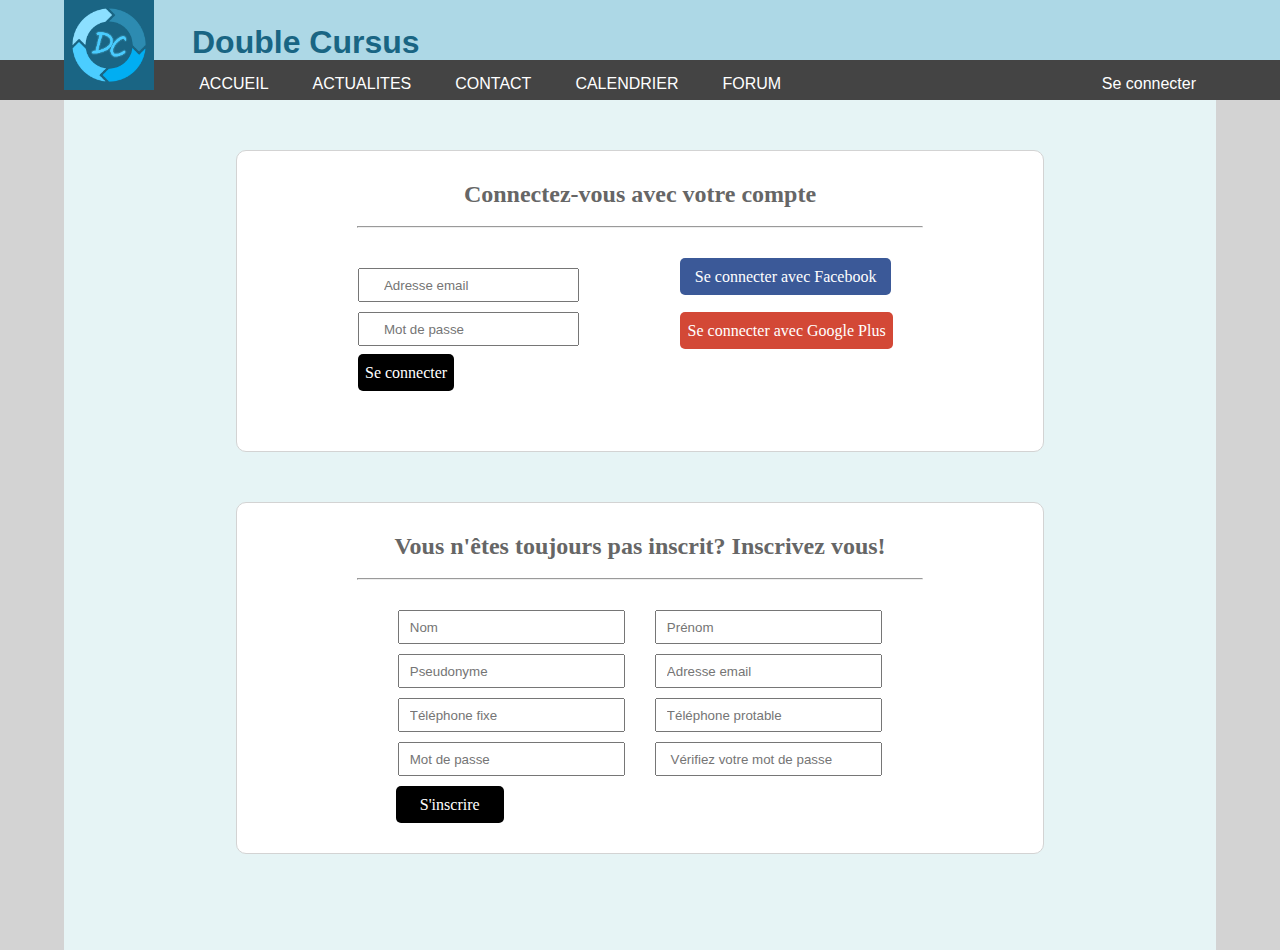
<file: login.html>
<!DOCTYPE html>
<!DOCTYPE html>
<html>
<head>
	<meta charset="utf-8">
	<link rel="stylesheet" type="text/css" href="login.css">
	<link rel="stylesheet" type="text/css" href="en-tete.css">
	<link rel="stylesheet" type="text/css" href="pied-de-page.css">
</head>
<body>
	<header>
		<div id="tete_haut">
			<a href="index.html"><img id="logo" src="Images/logo_DC_2.jpg" alt="logo"></a>	 
		 	<a href="index.html"><h1>Double Cursus</h1></a>
		</div>

		<nav id="tete_bas">
			<ul>
			    <li id="accueil" ><a class="rubriques" href="index.html" >ACCUEIL</a></li>
			    <li ><a class="rubriques" href="actualités.html"  >ACTUALITES</a></li>
			    <li ><a class="rubriques" href="contact.html">CONTACT</a></li>
			    <li ><a class="rubriques" href="calendrier.html">CALENDRIER</a></li>
			    <li ><a class="rubriques" href="forum.html">FORUM</a></li>
			    <li id="connexion">
			    	<a class="rubriques" href="login.html">Se connecter</a>
			    </li>
			</ul>
		</nav>
	</header>

	<div id="corps">
		<div id="bloc_connexion">
				<h2>Connectez-vous avec votre compte</h2><br><hr>
			<div id="co_simple">
				<input type="email" placeholder="Adresse email" class="rect" id="email"><br>
				<input type="password" placeholder="Mot de passe" class="rect" id="mdp"><br><br>
				<a id="co" class="bouton_noir" href="test.html">Se connecter</a>
			</div>
			<div id="co_reseaux">
				<a id="co_fb" href="https://www.facebook.com/">Se connecter avec Facebook</a><br><br><br>
				<a id="co_googleplus" href="https://plus.google.com/discover">Se connecter avec Google Plus</a><br>
			</div>
		</div>

		<div id="bloc_inscription">
			<h2>Vous n'êtes toujours pas inscrit? Inscrivez vous!</h2><br><hr>
			<div id="inscri_cases">
				<input type="text" class="case" placeholder="Nom" class="rect" id="nom">
				<input type="text" class="case" placeholder="Prénom" class="rect" id="prenom"><br>
				<input type="text" class="case" placeholder="Pseudonyme" class="rect" id="pseudo">
				<input type="email" class="case" placeholder="Adresse email" class="rect" id="email_insci"><br>
				<input type="tel" class="case" placeholder="Téléphone fixe" class="rect" id="tel_fixe">
				<input type="tel" class="case" placeholder="Téléphone protable" class="rect" id="tel_portable"><br>
				<input type="password" class="case" placeholder="Mot de passe" class="rect" id="mdp_inscri">
				<input type="password" class="case" placeholder=" Vérifiez votre mot de passe" class="rect" id="mdp_inscri2">
			</div>
			<a id="inscrire" class="bouton_noir" href="test.html">S'inscrire</a>
		</div>
	</div>

</body>
</html>
</file>
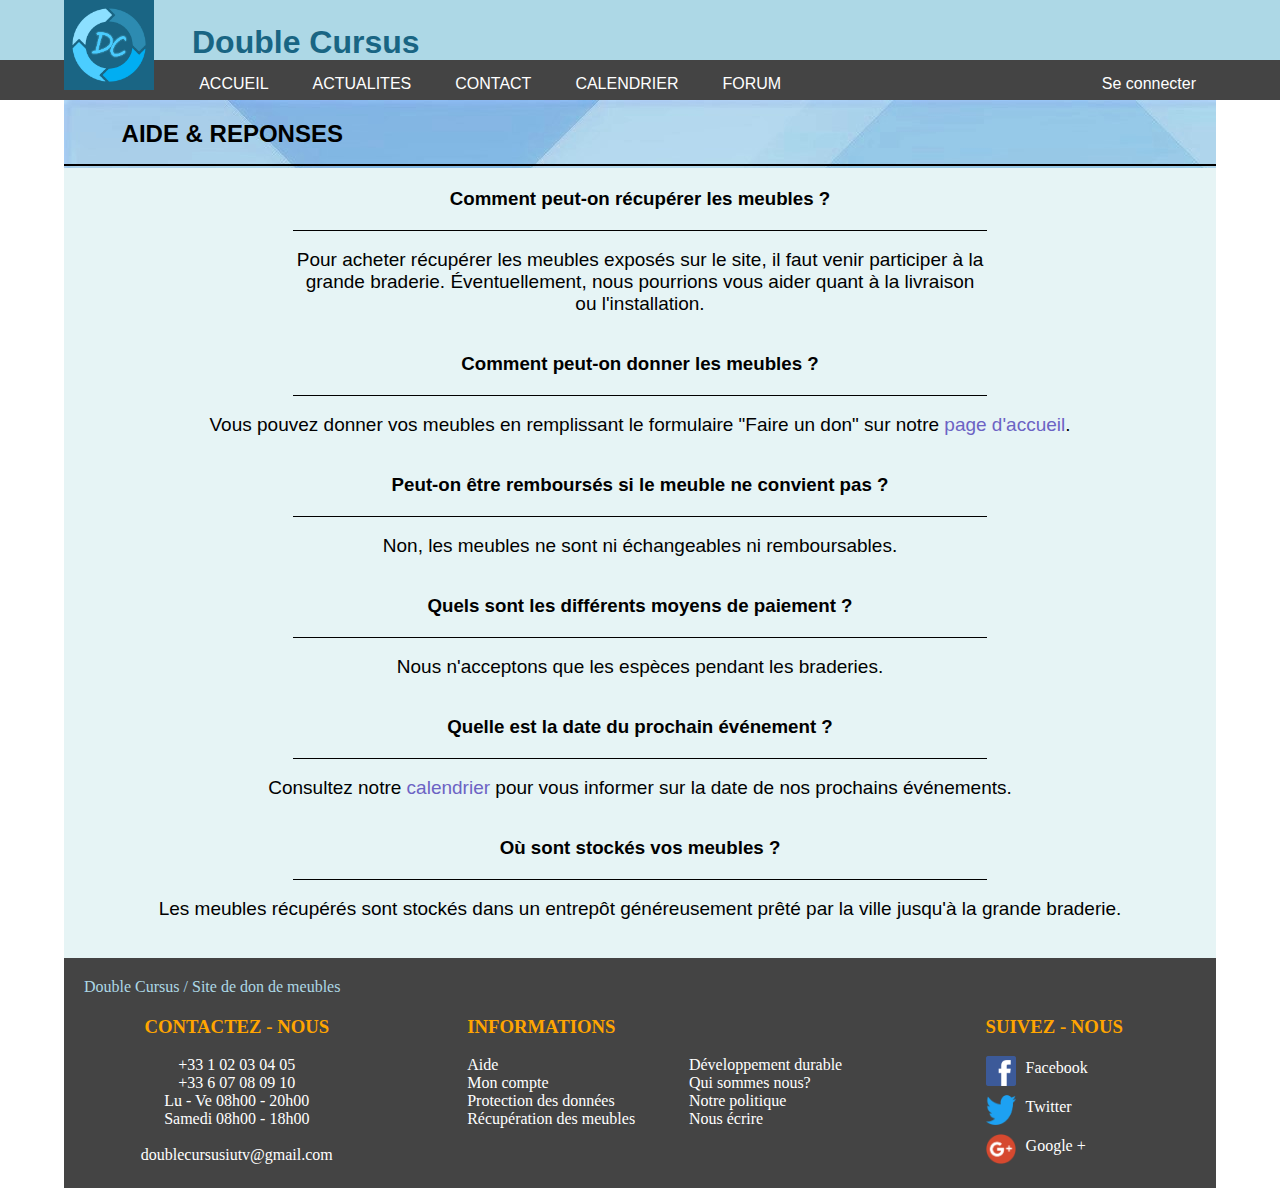
<file: réponses.html>
<!DOCTYPE html>
<html>

<head>
	<meta charset="utf-8">
	<link rel="stylesheet" type="text/css" href="réponses.css">
	<link rel="stylesheet" type="text/css" href="en-tete.css">
	<link rel="stylesheet" type="text/css" href="pied-de-page.css">
</head>

<body>
	
	<header>
		<div id="tete_haut">
			<a href="index.html"><img id="logo" src="Images/logo_DC_2.jpg" alt="logo"></a>	 
		 	<a href="index.html"><h1>Double Cursus</h1></a>
		</div>

		<nav id="tete_bas">
			<ul>
			    <li id="accueil" ><a class="rubriques" href="index.html" >ACCUEIL</a></li>
			    <li ><a class="rubriques" href="actualités.html"  >ACTUALITES</a></li>
			    <li ><a class="rubriques" href="contact.html">CONTACT</a></li>
			    <li ><a class="rubriques" href="calendrier.html">CALENDRIER</a></li>
			    <li ><a class="rubriques" href="forum.html">FORUM</a></li>
			    <li id="connexion"><a class="rubriques" href="login.html">Se connecter</a></li>
			</ul>
		</nav>
	</header>

	<div id="corps">

		<div id="titre">
			<h2> AIDE & REPONSES </h2>
			<hr width="99.8%" color="black" align="center" size=2	>
		</div>
		<div id="boitereponses">

				<h3> Comment peut-on récupérer les meubles ? </h3>
				<hr width="60%" color="black" align="center" size=1	>
					<br>
					<div class="blocréponses">
					<p class="réponses"> Pour acheter récupérer les meubles exposés sur le site, il faut venir participer à la grande braderie. Éventuellement, nous pourrions vous aider quant à la livraison ou l'installation. </p>
					</div>
					<br>
				<h3> Comment peut-on donner les meubles ? </h3>
				<hr width="60%" color="black" align="center" size=1	>
					<br>
					<p class="réponses"> Vous pouvez donner vos meubles en remplissant le formulaire "Faire un don" sur notre <a class="redirection" href="accueil.html"> page d'accueil</a>. </p>
					<br>
				<h3> Peut-on être remboursés si le meuble ne convient pas ?</h3>
				<hr width="60%" color="black" align="center" size=1	>
					<br>
					<p class="réponses"> Non, les meubles ne sont ni échangeables ni remboursables. </p>
					<br>
				<h3> Quels sont les différents moyens de paiement ? </h3>
				<hr width="60%" color="black" align="center" size=1	>
					<br>
					<p class="réponses"> Nous n'acceptons que les espèces pendant les braderies. </p>
					<br>
				<h3> Quelle est la date du prochain événement ? </h3>
				<hr width="60%" color="black" align="center" size=1	>
					<br>
					<p class="réponses"> Consultez notre <a class="redirection" href="calendrier.html"> calendrier</a> pour vous informer sur la date de nos prochains événements. </p>
					<br>
				<h3> Où sont stockés vos meubles ? </h3>
				<hr width="60%" color="black" align="center" size=1	>
					<br>
					<p class="réponses">Les meubles récupérés sont stockés dans un entrepôt généreusement prêté par la ville jusqu'à la grande braderie. </p>
					<br>
		</div>
		<footer>
			<p id="titre_pied">Double Cursus / Site de don de meubles</p>

			<div id="pied_gauche">
				<h3>CONTACTEZ - NOUS</h3><br>
				<p>+33 1 02 03 04 05<br>+33 6 07 08 09 10<br>Lu - Ve    08h00 - 20h00<br>Samedi   08h00 - 18h00<br><br>doublecursusiutv@gmail.com</p>
			</div>
			
			<div id="pied_centre">
				<h3>INFORMATIONS</h3><br>
				<div id="pied_centre_gauche">
					<a href="aide.html">Aide</a><br>
					<a href="mon_compte.html">Mon compte</a><br>
					<a href="protection_donnees.html">Protection des données</a><br>
					<a href="recuperation.html">Récupération des meubles</a>
				</div>
				<div id="pied_centre_droite">
					<a href="ecoresponsable.html">Développement durable</a><br>
					<a href="qui_sommes_nous.html">Qui sommes nous?</a><br>	
					<a href="politique.html">Notre politique</a><br>
					<a href="contact.html">Nous écrire</a>
				</div>
			</div>

			<div id="pied_droite">
				<h3>SUIVEZ - NOUS</h3><br>
				<a href="https://www.facebook.com/Double-Cursus-321584038449667"><img src="Images/logo_fb.png"><p>Facebook</p></a><br>
				<a href="https://twitter.com/CursusDouble"><img src="Images/logo_twitter.png"><p>Twitter</p></a><br>
				<a href="https://plus.google.com/u/2/communities/100810173044609926656"><img src="Images/logo_google+.png"><p>Google +</p></a>
			</div>
		</footer>
	</div>
</body>

</html>
</file>
<file: index.css>
*
{
	padding: 0px;
	margin:0px;
}


body
{
	background-color:lightgray;
}



/* CORPS */

#corps
{
	margin-left:5%;
	width:90%;
	height:1185px;
	background-color:white;
	position: relative;
	padding-top: 100px;
}



/* DIAPO */

#diapo figure img
{
	float:left;
	width:20%;
	height:20%;
}

#diapo figure
{
	position:relative;
	width: 500%;
	height: 500%;
	-webkit-animation: 20s sliderLeft infinite;
}

#diapo
{
	max-width: 100%;
	overflow: hidden;
	margin:0 auto;
}

@-webkit-keyframes sliderLeft
{
	0%{left:0%;}
	20%{left:0%;}
	25%{left:-100%;}
	45%{left:-100%;}
	50%{left:-200%;}
	70%{left:-200%;}
	75%{left:-300%;}
	95%{left:-300%;}
	100%{left:-400%;}
}




/* PARTIE DE GAUCHE DE LA PAGE */

#principale
{
	margin-top: 40px;
	margin-left: 60px;
	width:55%;
	float: left;
}

#principale #texte_debut
{
	font-size: 24px;
	color:#196583;
	font-family: "Arial", sans-serif;
}

#principale img
{
	padding-top: 20px;
	width: 250px;
	height: 125px;
	float: left;
	margin-right: 20px;
}

#principale #eco_resp
{
	color:#82b400;
	font-size: 20px;
	font-family: "Arial", sans-serif;	
	padding-top: 30px;
	padding-bottom: 30px;
}

#eco_resp_a
{
	text-decoration: none;
}

#principale #eco_resp_lien
{
	font-size: 20px;
	color:gray;
	font-family: "Arial", sans-serif;	
	text-decoration: none;
}

#principale hr
{
	margin-top: 40px;
	width: 95%;
}

#principale #donner
{
	background-color:lightblue;
	width:95%;
	height:380px;
	border-radius: 10px;
	border:5px solid #1b78b8;
}

#principale #donner h3
{
	border-radius: 0px;
	background-color: #1b78b8;
	color:white;
	font-family: "Arial", sans-serif;	
	text-align: center;
	height: 30px;
	padding-top:5px;
}

#principale #donner #corps_donner
{
	padding-left:30px;
	padding-top: 20px;
}

#principale #donner #corps_donner img
{
	float: right;	
	width: 180px;
	height: 180px;
	padding: 0px;
	margin-top: -20px;
}

#principale #donner #corps_donner .type_meuble
{
	margin-right: 10px;
	margin-bottom: 20px;
	margin-top: 2px;
	font-family: "Arial", sans-serif;	
}

#principale #donner #corps_donner .commune
{
	margin-bottom: 20px;
	margin-right: 10px;
	font-family: "Arial", sans-serif;	
}

#principale #donner #corps_donner .email
{
	margin-bottom: 20px;
	margin-left: 5%;
	font-family: "Arial", sans-serif;	
}

#principale #donner #corps_donner .tel
{
	margin-bottom: 20px;
	margin-right: 10px;
	font-family: "Arial", sans-serif;	
}

#principale #donner #corps_donner #description
{
	width: 75%;
	height: 50px;
	margin-bottom: 20px;
	font-family: "Arial", sans-serif;	
}

#principale #donner #corps_donner #description_titre
{
	font-family: "Arial", sans-serif;
}

#principale #donner #corps_donner #rue_input
{
	margin-bottom:20px;
}

#principale #donner #corps_donner .rue
{
	font-family: "Arial", sans-serif;
}

#principale #donner #corps_donner #email_label
{
	margin-left: 7.5%;
}


#bouton_donner {
    border: 0;
   	float:right;
	margin-right: 25px;
	margin-top: -65px;
    line-height: 2.5;
    padding: 0 20px;
    font-size: 1rem;
    text-align: center;
    color: #fff;
    font-family: "Arial", sans-serif;	
    text-shadow: 1px 1px 1px #000;
    border-radius: 10px;
    background-color: #196583;
    background-image: linear-gradient(to top left,
                                      rgba(0, 0, 0, .2),
                                      rgba(0, 0, 0, .2) 30%,
                                      rgba(0, 0, 0, 0));
    box-shadow: inset 2px 2px 3px rgba(255, 255, 255, .6),
                inset -2px -2px 3px rgba(0, 0, 0, .6);
}

#bouton_donner:hover {
    background-color: #195573;
}

#bouton_donner:active {
    box-shadow: inset -2px -2px 3px rgba(255, 255, 255, .6),
                inset 2px 2px 3px rgba(0, 0, 0, .6);
}

#titre_donner
{
	margin-top: 20px;
	margin-bottom:10px;
	font-family: "Arial", sans-serif;	
	margin-left:7%;
	color:#196583;
}



/* PARTIE DROITE DE LA PAGE */

#quelques_meubles
{
	width: 30%;
	height: 700px;
	margin-left: 65%;
	margin-top: 40px;
	background-color:white;
	border-left:solid gray;
}

#quelques_meubles h2
{
	margin-left:20px;
	color:orange;
	padding-bottom: 10px;
	font-family: "Arial", sans-serif;	
}

#quelques_meubles img
{
	margin-bottom: 10px;
	margin-left: 10px;
	float: left;
	margin-right: 20px;
}

.section_meubles
{
	margin-top: 20px;
	background-color:white;
	height: 110px;
	border-bottom: solid gray
}

#meuble1 p
{
	padding-top: 15px;
	color:#699add;
	font-family: "Arial", sans-serif;	
}

#meuble2 p
{
	padding-top: 25px;
	color:#196583;
	font-family: "Arial", sans-serif;
}

#meuble3 p
{
	padding-top: 30px;
	color:#699add;
	font-family: "Arial", sans-serif;	
}

#meuble4 p
{
	padding-top:30px;
	color:#196583;
	font-family: "Arial", sans-serif;	
}

#meuble5 p
{
	padding-top:30px;
	color:#699add;
	font-family: "Arial", sans-serif;	
}

#meuble5
{
	border:none;
}
</file>
<file: en-tete.css>
header
{
	z-index: 1;
	width: 100%;
	position: fixed;
}

#tete_haut
{ 	
	background-color:lightblue;
	height:60px;
	width: 100%;
}

#logo
{
	height:90px;
	width:90px;
	margin-left:5%;
}

#tete_bas
{
	background-color:#444;
	height:40px;
	width: 100%;
	padding:0px;
}

#tete_haut h1
{
	margin-top: -70px;
	margin-left: 15%;
	color:#196583;
	font-family: "Arial", sans-serif;	
}

#tete_haut a
{
	text-decoration: none;
}

#tete_bas li
{
	margin-top: 15px;
	display: inline-block;
	font-family: "Arial", sans-serif;
}

#accueil
{
	margin-left:14%;
}

#connexion
{
	float:right;
	margin-right:5%;
}
 
.rubriques
{
  outline: none;
  text-decoration: none;
  padding: 7px 20px 7px;
}

.rubriques:link
{
  color: #FFF;
}

.rubriques:visited
{
  color: #FFF;
}

.rubriques:hover 
{    
  background: #AAA;
}
</file>
<file: pied-de-page.css>
footer
{
	width:100%;
	height:230px;
	background-color: #444;
	position: absolute;
	bottom: 0;
}

footer p
{
	color:white;
	margin:20px;
}

footer div
{
	color:white;
	height:150px;
	padding: 0px;
	float:left;
}

footer div p, footer div h3
{
	padding: 0px;
	margin:0px;
}

footer a
{
	text-decoration: none;
}

footer h3
{
	color:orange;
}

#titre_pied
{
	color:lightblue;
}



/* PIED DROITE */

#pied_droite img
{
	width: 30px;
	height: 30px;
	margin: 0px;
	margin-right: 10px;
	padding: 0px;
	float: left;
}

#pied_droite p
{
	margin-top:3px;
}

#pied_droite
{
	float:right;
	width: 15%;
	margin-right:5%;
}




/* PIED GAUCHE */

#pied_gauche
{
	text-align: center;
	margin-left:5%;
	width:20%;
}




/* PIED CENTRE */

#pied_centre .droite
{
	float:right;
	text-align: center;
}

#pied_centre .gauche
{
	display: inline;
}

#pied_centre_gauche
{
	width:45%;
	height: 70%;
	margin-left: 0px;
}

#pied_centre_droite
{
	width:45%;
	height: 70%;
	float: right;
}

#pied_centre_gauche a, #pied_centre_droite 	a
{
	color:white;
	text-decoration: none;
	margin-top: 5px;
}

#pied_centre
{
	width: 35%;
	margin-left: 10%;
}
</file>
<file: actualités.css>
*
{
	padding: 0px;
	margin:0px;
}

body
{
	background-color:lightgray;
}

#corps
{
	padding-top: 100px;
	margin-left:5%;
	width:90%;
	position: relative;
}

#evenements{
	background-color: #E6F4F5;
	padding-top:20px;
	padding-bottom:30px;
	}

#loisir{
	display: flex;
}

#img_brad{
	margin-left: 15px;
}

#braderie{
	border:1px solid #B7B7B7;
	border-radius:10px;
	float: bottom;
	background-color: white;
	margin:15px;
	width: 30%;
	height: 400px;
}

#braderie img{
	width:90%;
	height: 200px;
	border-radius: 20px;
}

#braderie p {
	font-family:"Arial", sans-serif;
	text-align: justify;
	padding-top: 20px;
	padding-left: 10px;
	padding-right: 10px;
	font-size: 18px;
}

.soiree{
	border:1px solid #B7B7B7;
	border-radius:10px;
	float: bottom;
	background-color: white;
	margin: 15px;
	width: 30%;
	height:400px;
}

.soiree img{
	width:99.5%;
	height: 200px;
	border-radius: 10px;
}

.soiree p {
	font-family:"Arial", sans-serif;
	text-align: justify;
	padding-top: 20px;
	padding-left: 10px;
	padding-right: 10px;
	font-size: 18px;
}

.img_an{
	margin:0px;
	border:1px solid lightblue;
	border-radius:5px;
}

.img_discuss{
	border:1px solid lightblue;
	border-radius:5px;
}
/* bbbbbbbbbbbbbbbbbbbbbbbbbbbbbbbbbbbbbbbbbbbbbbbbbbbbbbbbbbbbbbbbbbbbbbbbbbbbbbbbbbbbbbbbbbbbbbbbbbb */


#nouveautes{
	overflow: hidden;
	background-color: #E6F4F5;
	width:100%;
	padding-top:20px;
	padding-bottom:20px;
	height:550px;
	position: relative;
}

#nouv{
	display:flex;
}


}
#nouv p {
	padding-top: 20px;
	text-align: center;
}

#nouv img{
	border:1px solid lightblue;
	border-radius:5px;
	width:99.2%;
	height: 170px;
}

#nouv div{
	background-color: white;
}

/* bbbbbbbbbbbbbbbbbbbbbbbbbbbbbbbbbbbbbbbbbbbbbbbbbbbbbbbbbbbbbbbbbbbbbbbbbbbbbbbbbbbbbbbbbbbbbbbbbbb*/


.encadre{
	border:2px solid gray;
	border-radius: 10px;
	width:17.2%;
	max-height: 232px;
	box-shadow: 0 2px 2px black;
	float: bottom;
	margin-left: 2%;
	margin-top: 15px;
}

#nouveautes p{
	margin-top:5px;
	font-family:"Nunito",Helvetica,Arial,Lucida,sans-serif;
	font-size:20px;
	text-align:center;
}

#nouveautes h2, #evenements h2{
	text-align: center;
	border:1px solid lightblue;
	border-radius:8px;
	background-color:lightblue;
	color:black;
	font-family:"Nunito",Helvetica,Arial,Lucida,sans-serif;
	margin:0px;
}

.titre{
	text-align: center;
	color: black;
	font-family: "Microsoft JhengHei UI", sans-serif;
	font-size:35px;
}

#nouv .encadre h2{
	height: 60px;
</file>
<file: calendrier.css>
*
{
	padding: 0px;
	margin:0px;
}


table
{
    border-collapse: collapse;
    font-family: "Arial", sans-serif;
    margin-bottom: 30px;
    width: 100%;
    margin-left: auto;
    margin-right: auto;

}
td
{
	border: 1px solid black;
	text-align: center;
	padding-top: 20px;
	padding-bottom: 20px;
	width: 14.285%;
	
 }
#titre h2 { 
	padding-top: 20px;
	margin-left: 5%;
	margin-bottom: 20px;
	font-family: "Microsoft JhengHei UI", sans-serif;
	color: lightblack;
	}
	
.nom_mois {
	text-align: center;
	padding-top: 20px;
	margin-top: 0px;
	margin-left: 5%;
	margin-bottom: 20px;
	font-family: "Arial", sans-serif;
	color: black;
}

#moisactuel {
	width: 70%;
	margin-left: auto;
	margin-right: auto;
	background-color: white;
}

#jours {
	font-weight: bold;
	background-color: #E2E2E2;
}

#titre {
	margin-top:0px;
	margin-left:5%;
	background-image: url("Images/header.jpg");
	margin-right:5%;
	
}
#mois {
	margin-left:5%;
	width:90%;
	height: 1800px;
	position: relative;
	background-color: #E6F4F5;
	margin-top: 0px;
}

.autremois {
	color: lightgrey;
	}
	
#soireenouvelan a {
	text-decoration: none;
	color: grey;
}

.evenement {
	background-color: lightblue;
	}

.datepleine
{
	background-color: darkgrey;
}

#janvier .datepleine a {
    text-decoration: none;
    color: white;
}

.evenement a{
	text-decoration: none;
	color: #4A4489;
}

#legende {
	height: 100px;
	}

#legende #bleu {
	border: 1px solid lightblue;
	font-family: "Arial", sans-serif;
	width: 8%;
	height: 20px;
	text-align: center;
	padding-top: 10px;
	padding-bottom: 10px;
	margin-left: 15%;
	color: #4A4489;
	background-color: lightblue;
	float: left; 
}

#legende #legendebleue p {
	text-indent: 20px;
	font-family: "Arial", sans-serif;
	
}
#legende #legendebleue {
	padding: 10px;
}
#legende #gris {
	border: 1px solid darkgrey;
	font-family: "Arial", sans-serif;
	width: 8%;
	height: 20px;
	text-align: center;
	padding-top: 10px;
	padding-bottom: 10px;
	margin-left: 15%;
	margin-bottom: 20px;
	color: white;
	background-color: darkgrey;

	float: left; 
}

#legende #legendegrise p {
	text-indent: 20px;
	font-family: "Arial", sans-serif;
	
}
#legende #legendegrise {
	padding: 10px;
}
.rendezvous {
	margin-left: 15%;
	margin-top: 30px;
	width: 70%;
	background-color: white; 
	border : 2px solid black;
	padding-left: 0%;
}	

.rendezvous .listeevenements {
	font-weight: bold;
}
.rendezvous .dates{
	margin-left:10%;
	margin-right:20%;
	margin-top: 20px;
	margin-bottom: 20px;
	font-family: "Arial", sans-serif;
	color: #5E5B5B;
	font-size: 120%;
	font-weight: bold;
	}
	
.rendezvous p {
	text-align: justify;	
	font-size:85%;
	font-weight: normal;
	color: black;
}
.rendezvous .lieu {
	text-align: justify;	
	font-size:85%;
	font-weight: normal;
	color: grey;
}
.rendezvous .liste {
	text-align: justify;	
	font-size:85%;
	font-weight: normal;
	color: black;
}
.rdv {
	padding-left:  20px;
	
}
.rdv li {
	text-align: justify;	
	font-size:85%;
	font-weight: normal;
	color: black;
}

body
{
	background-color: lightgray;
}

#corps
{
	padding-top: 100px;
}
</file>
<file: contact.css>
*
{
	padding: 0px;
	margin:0px;
}

#corps
{
	padding-top:100px;
	margin-left:5%;
	width:90%;
	height:1200px;
	position: relative;
	background-color: #E6F4F5;
	
}


#fondconta
{
	background-color: lightgray;
}	
	

#texteconta1
{
	padding-top: 80px;
	font-size: 28px;
	text-align: center;
	color: orange;
	font-family: "Arial", sans-serif;
}

#texteconta2
{
	padding-top: 30px;
	font-size: 35px;
	text-align: center;
	color: black;
	font-family: "Arial", sans-serif;	
}

.bouton-valider
{ 
padding: 5px 10px 5px  10px;
font-family: "Arial", sans-serif;
background-color: #E6F4F5;
font-size: 35px;
border-color: orange;
color:black;
}

.bouton
{
padding-top: 10px;
margin-left: 33%;
}
.sinon
{
	text-align: center;
	font-family: "Arial", sans-serif;
	color:black;
}

.info, .info2
{ 
	font-size: 25px; 
	font-family: "Arial", sans-serif;
	color:black; 
	text-align: center;
	margin-top: 30px;
}

.infos
{
	border-color: orange;
	color:orange;
}

#contact_email
{
	border-color: orange;
	width: 50%;
	height: 50px;
	padding:7px;
	font-size: 37px;
	color: orange;
	background-color:white;	
}

.infos textarea
{
	border-color: orange;
	padding: 10px;
	width:50%; 
	height:200px;
	font-size: 30px;
	color:orange;
}
</file>
<file: ecoresponsable.css>
*
{
	margin:0px;
	padding:0px;
}

#corps
{
	width: 90%;
	margin-left: auto;
	margin-right: auto;
	background-color: #E7FFDF;
	position: relative;
	bottom: 0;
	height: 1700px;
	padding-top: 100px;
}

body
{
	background-color: lightgray
}

#eco_resp1
{
	width: 500px;
	height: 350px;
	float: left;
	margin-right: 3%;
	margin-top: 30px;
}

#eco_resp2
{
	width: 500px;
	height: 200px;
	margin-right: 3%;
	float: right;
	margin-left: 3%;
	margin-top: 50px;
	margin-bottom: 20px;
}

#eco_resp3
{
	width: 450px;
	height: 300px;
	margin:30px 3%;
	float: left;
}

.texte
{
	margin-top: 30px;
	margin-left: 3%;
	margin-right: 3%;
	color: #045319;
	font-size: 18px;
}
</file>
<file: forum.css>
*{
	margin: 0px;
	padding: 0px;
}

.questions {
	width: 80%;
	height: 60px;
	margin-bottom: 20px;
	margin-left: auto;
	margin-right: auto;
	background-color: white;
	padding-top: 40px;
	text-align: center;
	border-radius: 20px;
	border: solid #D7D7D7 1px;
	font-family: "Arial", sans-serif;
	font-size: 18px;
}
	
#questionsfréquentes {
	background-color:#E6F4F5;
	padding-top: 50px;
	height: 400px;
	}
	
#titre {
	font-family: "Arial", sans-serif;
	color: black;
	padding-top:20px;
	height:48px;
	width: 100%;
	margin-top:0px;
	background-image: url("Images/header.jpg");
	margin-right:5%;
}
#titre h2 {
	width: 100%;
	font-family: "Microsoft JhengHei UI", sans-serif;
	margin-bottom: 16px;
	padding-left:5%;
	}
	

	

#titresquestions {
	margin-top:0px;
	margin-left:5%;
	margin-right:5%;
	}
	

.questions a {
	text-decoration: None;
	font-family: "Arial", sans-serif;
	color: black;
}
#questionsgauche {
	float: left;
	padding-left: 3%;
	width: 46.85%;
	background-color:#E6F4F5;
	}
#questionsdroite {
	float: right;
	padding-right: 3%;
	width: 46.85%;
	background-color:#E6F4F5;
	}
	
#idees {
	height: 570px;
	background-color:#EEEEEE;
	padding-top: 20px;
}

#titre2 h2 {
	font-family: "Microsoft JhengHei UI", sans-serif;
	color: black;
	padding-top:20px;
	height:48px;
	margin-top:0px;
	background-image: url("Images/header2.jpg");
	margin-bottom:0px;
	padding-left:5%;
}
#titre2 {
	margin-top:20px;
	width:100%;
	margin-bottom:0px;
}

#chat 
{
	float:right;
	margin-right: 2%;
	width: 30%;
}

#chatbox{
	width: 94%;
	height: 400px;
	border: solid black 2px;
	padding:10px 2%;
	margin-top: 10px;
	border-radius: 5px;
	background-color: white;
}


#chat input{
	width: 70%;
	height: 24px;
	padding-right:0px;
	margin-right:0px;
	padding-left:6px;
	outline: none;
	border-radius: 5px;
	margin-top: 10px;
	border: solid black 2px;
	}	

#chat a{
	width: 25%;
	padding: 3px 1%;
	border-radius: 5px;
	outline: none;
	border: solid black 2px;
	background-color:white;
	text-decoration: none;
	color:black;
}

#chat h3
{
	margin-top: 20px;
	text-align: center;
}

#chatbox p
{
	background-color: #EEE;
	padding:5px 2%;
	border-radius: 5px;
}

#meilleures_idees
{
	width: 60%;
	font-size: 20px;
	margin-left: 3%;
	margin-top: 10px;
	float: left;
}

#meilleures_idees h2
{
	margin-bottom: 30px;
}

#meilleures_idees li
{
	padding:5px 2%;
	background-color: lightblue;
	margin-bottom: 20px;
	border-radius: 10px;
	border:solid #196583 2px;
}

#meilleures_idees textarea{
	font-size: 20px;
	width: 100%;
	height: 55px;
	padding-right:0px;
	margin-right:0px;
	padding-left:6px;
	outline: none;
	border-radius: 5px;
	margin-top: 10px;
	border: solid #196583 2px;
	margin-bottom: 10px;
	}	

#meilleures_idees a{
	width: 25%;
	height:28px;
	padding:2px 1%;
	text-decoration: none;
	color:#196583;
	border-radius: 5px;
	outline: none;
	border: solid #196583 2px;
	background-color:white;
}


#corps
{
	padding-top: 100px;
	width:90%;
	background-color: lightgray;
	margin-right:auto;
	margin-left:auto;
}

#titre3 h2 {
	font-family: "Microsoft JhengHei UI", sans-serif;
	color: black;
	padding-top:20px;
	height:48px;
	margin-top:0px;
	padding-left:5%;
	background-image: url("Images/header3.png");
	margin-bottom:0px;
}
#titre3 {
	margin-top:20px;
	width: 100%;
	margin-bottom:0px;
}

#avis {
	height: 800px;
	background-color:#FFECCA;
	padding-top: 20px;
	width: 100%;
	position: relative;
	bottom: 0;
}

#avis p
{
	font-size: 15px;
}

#avis hr
{
	margin-bottom: 10px;
}

#div_avis
{
	margin-top: 20px;
	width: 80%;
	margin-left: auto;
	margin-right: auto;
}

#div_avis textarea{
	font-size: 20px;
	width: 100%;
	height: 55px;
	padding-right:0px;
	margin-right:0px;
	padding-left:6px;
	outline: none;
	border-radius: 5px;
	margin-top: 10px;
	border: solid lightblue 2px;
	margin-bottom: 10px;
	}	

#div_avis a{
	width: 25%;
	padding: 3px 1%;
	border-radius: 5px;
	outline: none;
	border: solid lightblue 2px;
	background-color:white;
	text-decoration: none;
	color:gray;
}

body
{
	background-color: lightgray;
}
</file>
<file: login.css>
*
{
	margin: 0px;
	padding: 0px;
}

body
{
	background-color: lightgray;
}

#corps
{
	padding-top:150px;
	margin-left: 5%;
	width:90%;
	background-color: #E6F4F5;
	height: 800px;
}

#bloc_connexion h2, #bloc_inscription h2
{
	padding-top: 30px;
	text-align: center;
	color:#666;
}

hr
{
	margin-bottom: 30px;
	width:70%;
	margin-left: auto;
	margin-right: auto;
}

#bloc_connexion
{
	margin-left: auto;
	margin-right: auto;
	height: 300px;
	width: 70%;
	background-color: white;
	border:solid lightgray 1px;
	border-radius: 10px;
}

#bloc_inscription
{
	margin-top: 50px;
	margin-left: auto;
	margin-right: auto;
	height: 350px;
	width: 70%;
	background-color: white;
	border:solid lightgray 1px;
	border-radius: 10px;
}


#bloc_connexion button a
{
	padding: 20px;
}

#co_fb
{
	background-color: #3b5998;
	padding:10px 6%;
}

#co_googleplus
{
	background-color: #d34836;
	padding:10px 3%;
	
}

#co_googleplus, #co_fb
{
	color:white;
	border-radius: 5px;
	text-decoration: none;
}

.bouton_noir
{
	background-color: black;
	color:white;
	padding:10px 3%;
	border-radius: 5px;
	text-decoration: none;
}

#co_simple
{
	float:left;
	margin-left: 15%;
	margin-right: 10%;
	width:30%;
}

#co_reseaux
{
	height: 140px;
	margin-top: 10px;
	float: left;
	width: 30%;
}

.rect
{
	margin-top: 10px;
}

#email, #mdp
{
	height:30px;
	width:80%;
	padding-left: 10%;
}

.case
{
	width:44%;
	height: 30px;
	padding-left: 2%;
	margin-bottom: 10px;
}

#inscri_cases
{	width: 60%;
	margin-left: auto;
	margin-right: auto;
}

#nom, #pseudo, #mdp_inscri, #tel_fixe
{
	margin-right: 5.49%;
}

#inscrire
{
	margin-left: 19.7%;
}

#mdp_inscri
{
	margin-bottom: 20px;
}
</file>
<file: réponses.css>
*{
	margin: 0px;
	padding: 0px;
}

#corps
{
	padding-top: 100px;
	width:90%;
	background-color: #E6F4F5;
	margin-right:auto;
	margin-left:auto;
	position: relative;
}

#titre {
	font-family: "Arial", sans-serif;
	color: black;
	padding-top:20px;
	height:48px;
	width: 100%;
	margin-top:0px;
	background-image: url("Images/header.jpg");
	margin-right:5%;
}

#titre h2 {
	width: 100%;
	font-family: "Microsoft JhengHei UI", sans-serif;
	margin-bottom: 16px;
	padding-left:5%;
	}

#boitereponses {
	height: 1000px;
	
}

#boitereponses h3 {
	text-align : center;
	font-family: "Arial", sans-serif;
	color: black;
	margin: 20px 0px
}
#boitereponses p {
	font-family: "Arial", sans-serif;
	color: black;
	text-align: center;
	font-size: 19px;
	
}

#boitereponses hr {
	margin-left: auto;
	margin-right: auto;
}

.redirection {
	text-decoration: none;
	color: #6C63C4;
}

.blocréponses {
	margin-left: 20%;
	margin-right: 20%;
}
</file>
